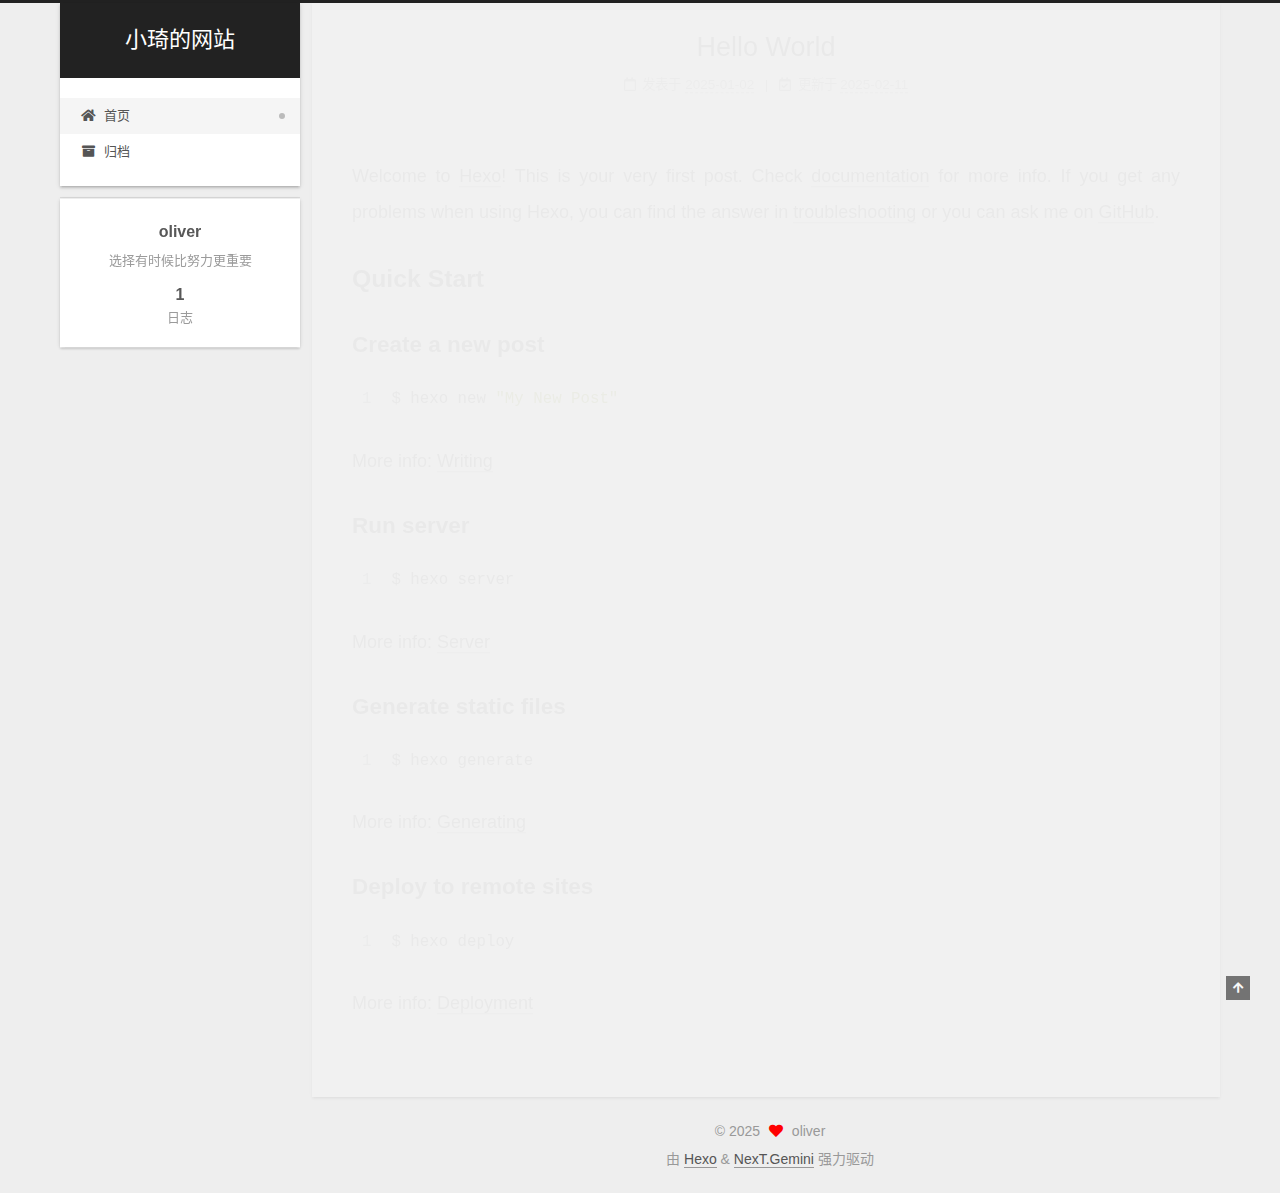
<file: index.html>
<!DOCTYPE html>
<html lang="zh-CN">
<head>
  <meta charset="UTF-8">
<meta name="viewport" content="width=device-width, initial-scale=1, maximum-scale=2">
<meta name="theme-color" content="#222">
<meta name="generator" content="Hexo 7.3.0">
  <link rel="apple-touch-icon" sizes="180x180" href="/images/apple-touch-icon-next.png">
  <link rel="icon" type="image/png" sizes="32x32" href="/images/favicon-32x32-next.png">
  <link rel="icon" type="image/png" sizes="16x16" href="/images/favicon-16x16-next.png">
  <link rel="mask-icon" href="/images/logo.svg" color="#222">

<link rel="stylesheet" href="/css/main.css">


<link rel="stylesheet" href="/lib/font-awesome/css/all.min.css">

<script id="hexo-configurations">
    var NexT = window.NexT || {};
    var CONFIG = {"hostname":"example.com","root":"/","scheme":"Gemini","version":"7.8.0","exturl":false,"sidebar":{"position":"left","display":"post","padding":18,"offset":12,"onmobile":false},"copycode":{"enable":false,"show_result":false,"style":null},"back2top":{"enable":true,"sidebar":false,"scrollpercent":false},"bookmark":{"enable":false,"color":"#222","save":"auto"},"fancybox":false,"mediumzoom":false,"lazyload":false,"pangu":false,"comments":{"style":"tabs","active":null,"storage":true,"lazyload":false,"nav":null},"algolia":{"hits":{"per_page":10},"labels":{"input_placeholder":"Search for Posts","hits_empty":"We didn't find any results for the search: ${query}","hits_stats":"${hits} results found in ${time} ms"}},"localsearch":{"enable":false,"trigger":"auto","top_n_per_article":1,"unescape":false,"preload":false},"motion":{"enable":true,"async":false,"transition":{"post_block":"fadeIn","post_header":"slideDownIn","post_body":"slideDownIn","coll_header":"slideLeftIn","sidebar":"slideUpIn"}}};
  </script>

  <meta name="description" content="选择有时候比努力更重要">
<meta property="og:type" content="website">
<meta property="og:title" content="小琦的网站">
<meta property="og:url" content="http://example.com/index.html">
<meta property="og:site_name" content="小琦的网站">
<meta property="og:description" content="选择有时候比努力更重要">
<meta property="og:locale" content="zh_CN">
<meta property="article:author" content="oliver">
<meta name="twitter:card" content="summary">

<link rel="canonical" href="http://example.com/">


<script id="page-configurations">
  // https://hexo.io/docs/variables.html
  CONFIG.page = {
    sidebar: "",
    isHome : true,
    isPost : false,
    lang   : 'zh-CN'
  };
</script>

  <title>小琦的网站</title>
  






  <noscript>
  <style>
  .use-motion .brand,
  .use-motion .menu-item,
  .sidebar-inner,
  .use-motion .post-block,
  .use-motion .pagination,
  .use-motion .comments,
  .use-motion .post-header,
  .use-motion .post-body,
  .use-motion .collection-header { opacity: initial; }

  .use-motion .site-title,
  .use-motion .site-subtitle {
    opacity: initial;
    top: initial;
  }

  .use-motion .logo-line-before i { left: initial; }
  .use-motion .logo-line-after i { right: initial; }
  </style>
</noscript>

</head>

<body itemscope itemtype="http://schema.org/WebPage">
  <div class="container use-motion">
    <div class="headband"></div>

    <header class="header" itemscope itemtype="http://schema.org/WPHeader">
      <div class="header-inner"><div class="site-brand-container">
  <div class="site-nav-toggle">
    <div class="toggle" aria-label="切换导航栏">
      <span class="toggle-line toggle-line-first"></span>
      <span class="toggle-line toggle-line-middle"></span>
      <span class="toggle-line toggle-line-last"></span>
    </div>
  </div>

  <div class="site-meta">

    <a href="/" class="brand" rel="start">
      <span class="logo-line-before"><i></i></span>
      <h1 class="site-title">小琦的网站</h1>
      <span class="logo-line-after"><i></i></span>
    </a>
  </div>

  <div class="site-nav-right">
    <div class="toggle popup-trigger">
    </div>
  </div>
</div>




<nav class="site-nav">
  <ul id="menu" class="main-menu menu">
        <li class="menu-item menu-item-home">

    <a href="/" rel="section"><i class="fa fa-home fa-fw"></i>首页</a>

  </li>
        <li class="menu-item menu-item-archives">

    <a href="/archives/" rel="section"><i class="fa fa-archive fa-fw"></i>归档</a>

  </li>
  </ul>
</nav>




</div>
    </header>

    
  <div class="back-to-top">
    <i class="fa fa-arrow-up"></i>
    <span>0%</span>
  </div>


    <main class="main">
      <div class="main-inner">
        <div class="content-wrap">
          

          <div class="content index posts-expand">
            
      
  
  
  <article itemscope itemtype="http://schema.org/Article" class="post-block" lang="zh-CN">
    <link itemprop="mainEntityOfPage" href="http://example.com/2025/01/02/hello-world/">

    <span hidden itemprop="author" itemscope itemtype="http://schema.org/Person">
      <meta itemprop="image" content="/images/avatar.gif">
      <meta itemprop="name" content="oliver">
      <meta itemprop="description" content="选择有时候比努力更重要">
    </span>

    <span hidden itemprop="publisher" itemscope itemtype="http://schema.org/Organization">
      <meta itemprop="name" content="小琦的网站">
    </span>
      <header class="post-header">
        <h2 class="post-title" itemprop="name headline">
          
            <a href="/2025/01/02/hello-world/" class="post-title-link" itemprop="url">Hello World</a>
        </h2>

        <div class="post-meta">
            <span class="post-meta-item">
              <span class="post-meta-item-icon">
                <i class="far fa-calendar"></i>
              </span>
              <span class="post-meta-item-text">发表于</span>

              <time title="创建时间：2025-01-02 18:53:34" itemprop="dateCreated datePublished" datetime="2025-01-02T18:53:34+08:00">2025-01-02</time>
            </span>
              <span class="post-meta-item">
                <span class="post-meta-item-icon">
                  <i class="far fa-calendar-check"></i>
                </span>
                <span class="post-meta-item-text">更新于</span>
                <time title="修改时间：2025-02-11 00:06:35" itemprop="dateModified" datetime="2025-02-11T00:06:35+08:00">2025-02-11</time>
              </span>

          

        </div>
      </header>

    
    
    
    <div class="post-body" itemprop="articleBody">

      
          <p>Welcome to <a target="_blank" rel="noopener" href="https://hexo.io/">Hexo</a>! This is your very first post. Check <a target="_blank" rel="noopener" href="https://hexo.io/docs/">documentation</a> for more info. If you get any problems when using Hexo, you can find the answer in <a target="_blank" rel="noopener" href="https://hexo.io/docs/troubleshooting.html">troubleshooting</a> or you can ask me on <a target="_blank" rel="noopener" href="https://github.com/hexojs/hexo/issues">GitHub</a>.</p>
<h2 id="Quick-Start"><a href="#Quick-Start" class="headerlink" title="Quick Start"></a>Quick Start</h2><h3 id="Create-a-new-post"><a href="#Create-a-new-post" class="headerlink" title="Create a new post"></a>Create a new post</h3><figure class="highlight bash"><table><tr><td class="gutter"><pre><span class="line">1</span><br></pre></td><td class="code"><pre><span class="line">$ hexo new <span class="string">&quot;My New Post&quot;</span></span><br></pre></td></tr></table></figure>

<p>More info: <a target="_blank" rel="noopener" href="https://hexo.io/docs/writing.html">Writing</a></p>
<h3 id="Run-server"><a href="#Run-server" class="headerlink" title="Run server"></a>Run server</h3><figure class="highlight bash"><table><tr><td class="gutter"><pre><span class="line">1</span><br></pre></td><td class="code"><pre><span class="line">$ hexo server</span><br></pre></td></tr></table></figure>

<p>More info: <a target="_blank" rel="noopener" href="https://hexo.io/docs/server.html">Server</a></p>
<h3 id="Generate-static-files"><a href="#Generate-static-files" class="headerlink" title="Generate static files"></a>Generate static files</h3><figure class="highlight bash"><table><tr><td class="gutter"><pre><span class="line">1</span><br></pre></td><td class="code"><pre><span class="line">$ hexo generate</span><br></pre></td></tr></table></figure>

<p>More info: <a target="_blank" rel="noopener" href="https://hexo.io/docs/generating.html">Generating</a></p>
<h3 id="Deploy-to-remote-sites"><a href="#Deploy-to-remote-sites" class="headerlink" title="Deploy to remote sites"></a>Deploy to remote sites</h3><figure class="highlight bash"><table><tr><td class="gutter"><pre><span class="line">1</span><br></pre></td><td class="code"><pre><span class="line">$ hexo deploy</span><br></pre></td></tr></table></figure>

<p>More info: <a target="_blank" rel="noopener" href="https://hexo.io/docs/one-command-deployment.html">Deployment</a></p>

      
    </div>

    
    
    
      <footer class="post-footer">
        <div class="post-eof"></div>
      </footer>
  </article>
  
  
  


  



          </div>
          

<script>
  window.addEventListener('tabs:register', () => {
    let { activeClass } = CONFIG.comments;
    if (CONFIG.comments.storage) {
      activeClass = localStorage.getItem('comments_active') || activeClass;
    }
    if (activeClass) {
      let activeTab = document.querySelector(`a[href="#comment-${activeClass}"]`);
      if (activeTab) {
        activeTab.click();
      }
    }
  });
  if (CONFIG.comments.storage) {
    window.addEventListener('tabs:click', event => {
      if (!event.target.matches('.tabs-comment .tab-content .tab-pane')) return;
      let commentClass = event.target.classList[1];
      localStorage.setItem('comments_active', commentClass);
    });
  }
</script>

        </div>
          
  
  <div class="toggle sidebar-toggle">
    <span class="toggle-line toggle-line-first"></span>
    <span class="toggle-line toggle-line-middle"></span>
    <span class="toggle-line toggle-line-last"></span>
  </div>

  <aside class="sidebar">
    <div class="sidebar-inner">

      <ul class="sidebar-nav motion-element">
        <li class="sidebar-nav-toc">
          文章目录
        </li>
        <li class="sidebar-nav-overview">
          站点概览
        </li>
      </ul>

      <!--noindex-->
      <div class="post-toc-wrap sidebar-panel">
      </div>
      <!--/noindex-->

      <div class="site-overview-wrap sidebar-panel">
        <div class="site-author motion-element" itemprop="author" itemscope itemtype="http://schema.org/Person">
  <p class="site-author-name" itemprop="name">oliver</p>
  <div class="site-description" itemprop="description">选择有时候比努力更重要</div>
</div>
<div class="site-state-wrap motion-element">
  <nav class="site-state">
      <div class="site-state-item site-state-posts">
          <a href="/archives/">
        
          <span class="site-state-item-count">1</span>
          <span class="site-state-item-name">日志</span>
        </a>
      </div>
  </nav>
</div>



      </div>

    </div>
  </aside>
  <div id="sidebar-dimmer"></div>


      </div>
    </main>

    <footer class="footer">
      <div class="footer-inner">
        

        

<div class="copyright">
  
  &copy; 
  <span itemprop="copyrightYear">2025</span>
  <span class="with-love">
    <i class="fa fa-heart"></i>
  </span>
  <span class="author" itemprop="copyrightHolder">oliver</span>
</div>
  <div class="powered-by">由 <a href="https://hexo.io/" class="theme-link" rel="noopener" target="_blank">Hexo</a> & <a href="https://theme-next.org/" class="theme-link" rel="noopener" target="_blank">NexT.Gemini</a> 强力驱动
  </div>

        








      </div>
    </footer>
  </div>

  
  <script src="/lib/anime.min.js"></script>
  <script src="/lib/velocity/velocity.min.js"></script>
  <script src="/lib/velocity/velocity.ui.min.js"></script>

<script src="/js/utils.js"></script>

<script src="/js/motion.js"></script>


<script src="/js/schemes/pisces.js"></script>


<script src="/js/next-boot.js"></script>




  















  

  

</body>
</html>
</file>
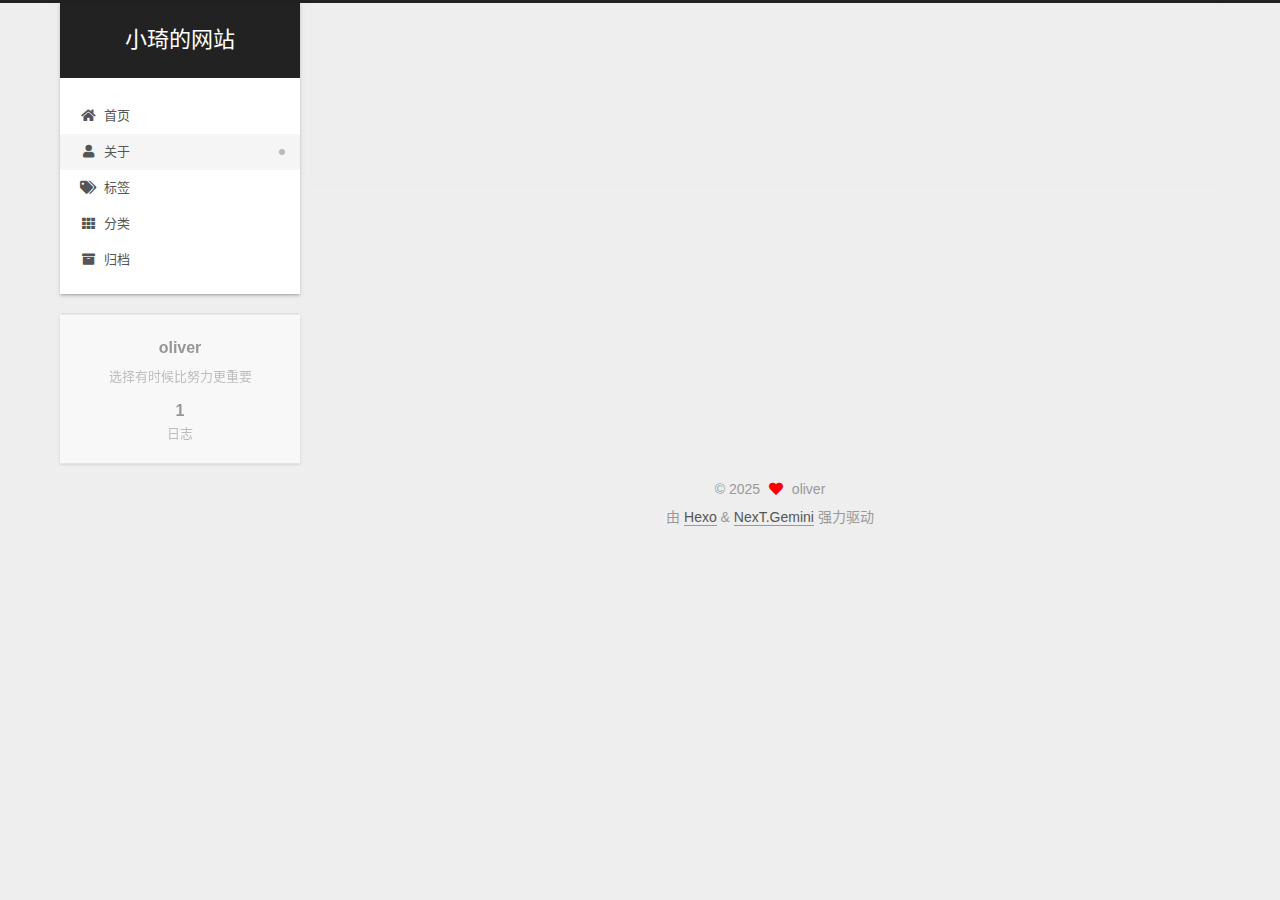
<file: about/index.html>
<!DOCTYPE html>
<html lang="zh-CN">
<head>
  <meta charset="UTF-8">
<meta name="viewport" content="width=device-width, initial-scale=1, maximum-scale=2">
<meta name="theme-color" content="#222">
<meta name="generator" content="Hexo 7.3.0">
  <link rel="apple-touch-icon" sizes="180x180" href="/images/apple-touch-icon-next.png">
  <link rel="icon" type="image/png" sizes="32x32" href="/images/favicon-32x32-next.png">
  <link rel="icon" type="image/png" sizes="16x16" href="/images/favicon-16x16-next.png">
  <link rel="mask-icon" href="/images/logo.svg" color="#222">

<link rel="stylesheet" href="/css/main.css">


<link rel="stylesheet" href="/lib/font-awesome/css/all.min.css">

<script id="hexo-configurations">
    var NexT = window.NexT || {};
    var CONFIG = {"hostname":"example.com","root":"/","scheme":"Gemini","version":"7.8.0","exturl":false,"sidebar":{"position":"left","display":"post","padding":18,"offset":12,"onmobile":false},"copycode":{"enable":false,"show_result":false,"style":null},"back2top":{"enable":true,"sidebar":false,"scrollpercent":false},"bookmark":{"enable":false,"color":"#222","save":"auto"},"fancybox":false,"mediumzoom":false,"lazyload":false,"pangu":false,"comments":{"style":"tabs","active":null,"storage":true,"lazyload":false,"nav":null},"algolia":{"hits":{"per_page":10},"labels":{"input_placeholder":"Search for Posts","hits_empty":"We didn't find any results for the search: ${query}","hits_stats":"${hits} results found in ${time} ms"}},"localsearch":{"enable":false,"trigger":"auto","top_n_per_article":1,"unescape":false,"preload":false},"motion":{"enable":true,"async":false,"transition":{"post_block":"fadeIn","post_header":"slideDownIn","post_body":"slideDownIn","coll_header":"slideLeftIn","sidebar":"slideUpIn"}}};
  </script>

  <meta name="description" content="选择有时候比努力更重要">
<meta property="og:type" content="website">
<meta property="og:title" content="关于">
<meta property="og:url" content="http://example.com/about/index.html">
<meta property="og:site_name" content="小琦的网站">
<meta property="og:description" content="选择有时候比努力更重要">
<meta property="og:locale" content="zh_CN">
<meta property="article:published_time" content="2025-02-10T14:07:08.000Z">
<meta property="article:modified_time" content="2025-02-10T17:22:50.407Z">
<meta property="article:author" content="oliver">
<meta name="twitter:card" content="summary">

<link rel="canonical" href="http://example.com/about/">


<script id="page-configurations">
  // https://hexo.io/docs/variables.html
  CONFIG.page = {
    sidebar: "",
    isHome : false,
    isPost : false,
    lang   : 'zh-CN'
  };
</script>

  <title>关于 | 小琦的网站
</title>
  






  <noscript>
  <style>
  .use-motion .brand,
  .use-motion .menu-item,
  .sidebar-inner,
  .use-motion .post-block,
  .use-motion .pagination,
  .use-motion .comments,
  .use-motion .post-header,
  .use-motion .post-body,
  .use-motion .collection-header { opacity: initial; }

  .use-motion .site-title,
  .use-motion .site-subtitle {
    opacity: initial;
    top: initial;
  }

  .use-motion .logo-line-before i { left: initial; }
  .use-motion .logo-line-after i { right: initial; }
  </style>
</noscript>

</head>

<body itemscope itemtype="http://schema.org/WebPage">
  <div class="container use-motion">
    <div class="headband"></div>

    <header class="header" itemscope itemtype="http://schema.org/WPHeader">
      <div class="header-inner"><div class="site-brand-container">
  <div class="site-nav-toggle">
    <div class="toggle" aria-label="切换导航栏">
      <span class="toggle-line toggle-line-first"></span>
      <span class="toggle-line toggle-line-middle"></span>
      <span class="toggle-line toggle-line-last"></span>
    </div>
  </div>

  <div class="site-meta">

    <a href="/" class="brand" rel="start">
      <span class="logo-line-before"><i></i></span>
      <h1 class="site-title">小琦的网站</h1>
      <span class="logo-line-after"><i></i></span>
    </a>
  </div>

  <div class="site-nav-right">
    <div class="toggle popup-trigger">
    </div>
  </div>
</div>




<nav class="site-nav">
  <ul id="menu" class="main-menu menu">
        <li class="menu-item menu-item-home">

    <a href="/" rel="section"><i class="fa fa-home fa-fw"></i>首页</a>

  </li>
        <li class="menu-item menu-item-about">

    <a href="/about/" rel="section"><i class="fa fa-user fa-fw"></i>关于</a>

  </li>
        <li class="menu-item menu-item-tags">

    <a href="/tags/" rel="section"><i class="fa fa-tags fa-fw"></i>标签</a>

  </li>
        <li class="menu-item menu-item-categories">

    <a href="/categories/" rel="section"><i class="fa fa-th fa-fw"></i>分类</a>

  </li>
        <li class="menu-item menu-item-archives">

    <a href="/archives/" rel="section"><i class="fa fa-archive fa-fw"></i>归档</a>

  </li>
  </ul>
</nav>




</div>
    </header>

    
  <div class="back-to-top">
    <i class="fa fa-arrow-up"></i>
    <span>0%</span>
  </div>


    <main class="main">
      <div class="main-inner">
        <div class="content-wrap">
          
  
  

          <div class="content page posts-expand">
            

    
    
    
    <div class="post-block" lang="zh-CN">
      <header class="post-header">

<h1 class="post-title" itemprop="name headline">关于
</h1>

<div class="post-meta">
  

</div>

</header>

      
      
      
      <div class="post-body">
          
      </div>
      
      
      
    </div>
    

    
    
    


          </div>
          

<script>
  window.addEventListener('tabs:register', () => {
    let { activeClass } = CONFIG.comments;
    if (CONFIG.comments.storage) {
      activeClass = localStorage.getItem('comments_active') || activeClass;
    }
    if (activeClass) {
      let activeTab = document.querySelector(`a[href="#comment-${activeClass}"]`);
      if (activeTab) {
        activeTab.click();
      }
    }
  });
  if (CONFIG.comments.storage) {
    window.addEventListener('tabs:click', event => {
      if (!event.target.matches('.tabs-comment .tab-content .tab-pane')) return;
      let commentClass = event.target.classList[1];
      localStorage.setItem('comments_active', commentClass);
    });
  }
</script>

        </div>
          
  
  <div class="toggle sidebar-toggle">
    <span class="toggle-line toggle-line-first"></span>
    <span class="toggle-line toggle-line-middle"></span>
    <span class="toggle-line toggle-line-last"></span>
  </div>

  <aside class="sidebar">
    <div class="sidebar-inner">

      <ul class="sidebar-nav motion-element">
        <li class="sidebar-nav-toc">
          文章目录
        </li>
        <li class="sidebar-nav-overview">
          站点概览
        </li>
      </ul>

      <!--noindex-->
      <div class="post-toc-wrap sidebar-panel">
      </div>
      <!--/noindex-->

      <div class="site-overview-wrap sidebar-panel">
        <div class="site-author motion-element" itemprop="author" itemscope itemtype="http://schema.org/Person">
  <p class="site-author-name" itemprop="name">oliver</p>
  <div class="site-description" itemprop="description">选择有时候比努力更重要</div>
</div>
<div class="site-state-wrap motion-element">
  <nav class="site-state">
      <div class="site-state-item site-state-posts">
          <a href="/archives/">
        
          <span class="site-state-item-count">1</span>
          <span class="site-state-item-name">日志</span>
        </a>
      </div>
  </nav>
</div>



      </div>

    </div>
  </aside>
  <div id="sidebar-dimmer"></div>


      </div>
    </main>

    <footer class="footer">
      <div class="footer-inner">
        

        

<div class="copyright">
  
  &copy; 
  <span itemprop="copyrightYear">2025</span>
  <span class="with-love">
    <i class="fa fa-heart"></i>
  </span>
  <span class="author" itemprop="copyrightHolder">oliver</span>
</div>
  <div class="powered-by">由 <a href="https://hexo.io/" class="theme-link" rel="noopener" target="_blank">Hexo</a> & <a href="https://theme-next.org/" class="theme-link" rel="noopener" target="_blank">NexT.Gemini</a> 强力驱动
  </div>

        








      </div>
    </footer>
  </div>

  
  <script src="/lib/anime.min.js"></script>
  <script src="/lib/velocity/velocity.min.js"></script>
  <script src="/lib/velocity/velocity.ui.min.js"></script>

<script src="/js/utils.js"></script>

<script src="/js/motion.js"></script>


<script src="/js/schemes/pisces.js"></script>


<script src="/js/next-boot.js"></script>




  















  

  

</body>
</html>
</file>
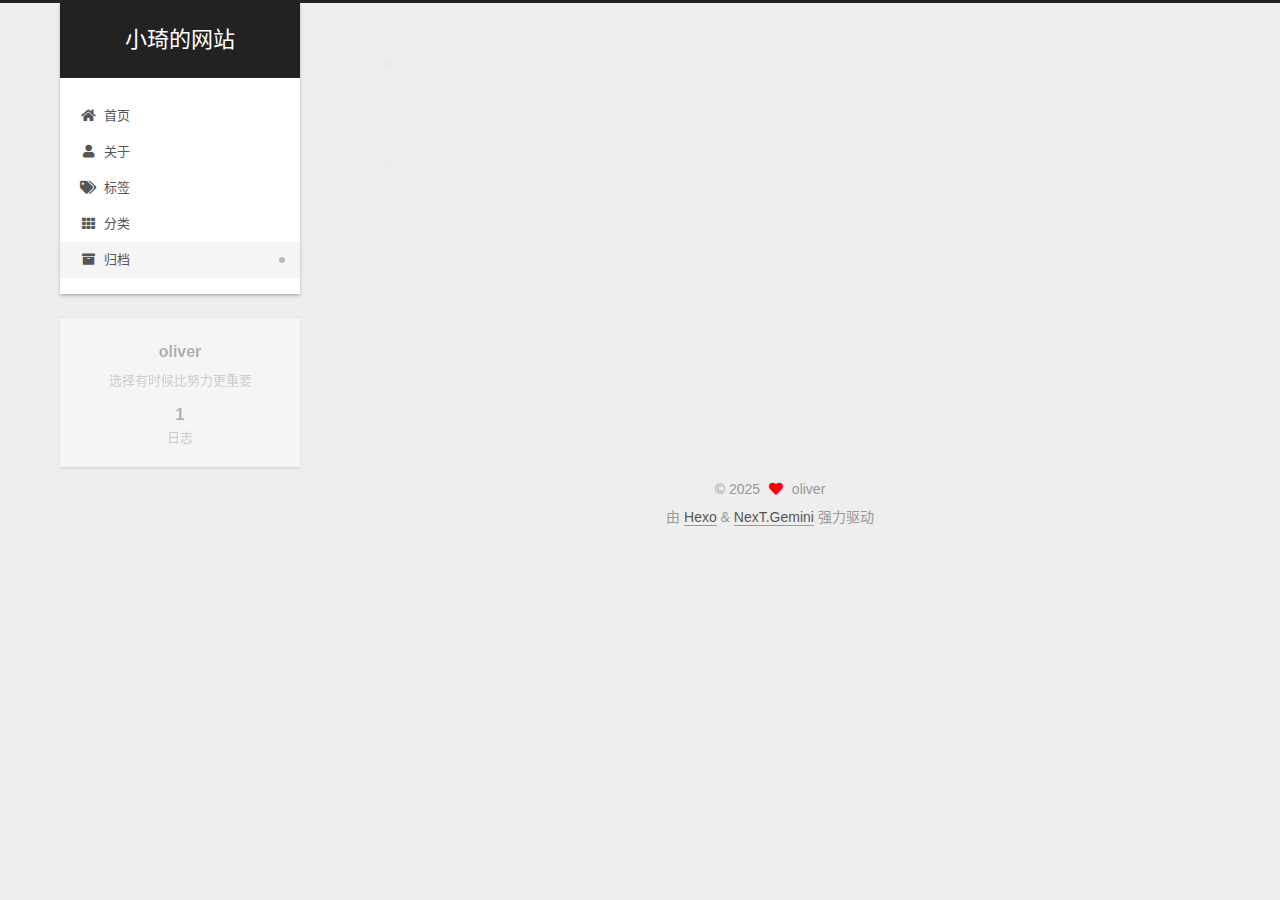
<file: archives/index.html>
<!DOCTYPE html>
<html lang="zh-CN">
<head>
  <meta charset="UTF-8">
<meta name="viewport" content="width=device-width, initial-scale=1, maximum-scale=2">
<meta name="theme-color" content="#222">
<meta name="generator" content="Hexo 7.3.0">
  <link rel="apple-touch-icon" sizes="180x180" href="/images/apple-touch-icon-next.png">
  <link rel="icon" type="image/png" sizes="32x32" href="/images/favicon-32x32-next.png">
  <link rel="icon" type="image/png" sizes="16x16" href="/images/favicon-16x16-next.png">
  <link rel="mask-icon" href="/images/logo.svg" color="#222">

<link rel="stylesheet" href="/css/main.css">


<link rel="stylesheet" href="/lib/font-awesome/css/all.min.css">

<script id="hexo-configurations">
    var NexT = window.NexT || {};
    var CONFIG = {"hostname":"example.com","root":"/","scheme":"Gemini","version":"7.8.0","exturl":false,"sidebar":{"position":"left","display":"post","padding":18,"offset":12,"onmobile":false},"copycode":{"enable":false,"show_result":false,"style":null},"back2top":{"enable":true,"sidebar":false,"scrollpercent":false},"bookmark":{"enable":false,"color":"#222","save":"auto"},"fancybox":false,"mediumzoom":false,"lazyload":false,"pangu":false,"comments":{"style":"tabs","active":null,"storage":true,"lazyload":false,"nav":null},"algolia":{"hits":{"per_page":10},"labels":{"input_placeholder":"Search for Posts","hits_empty":"We didn't find any results for the search: ${query}","hits_stats":"${hits} results found in ${time} ms"}},"localsearch":{"enable":false,"trigger":"auto","top_n_per_article":1,"unescape":false,"preload":false},"motion":{"enable":true,"async":false,"transition":{"post_block":"fadeIn","post_header":"slideDownIn","post_body":"slideDownIn","coll_header":"slideLeftIn","sidebar":"slideUpIn"}}};
  </script>

  <meta name="description" content="选择有时候比努力更重要">
<meta property="og:type" content="website">
<meta property="og:title" content="小琦的网站">
<meta property="og:url" content="http://example.com/archives/index.html">
<meta property="og:site_name" content="小琦的网站">
<meta property="og:description" content="选择有时候比努力更重要">
<meta property="og:locale" content="zh_CN">
<meta property="article:author" content="oliver">
<meta name="twitter:card" content="summary">

<link rel="canonical" href="http://example.com/archives/">


<script id="page-configurations">
  // https://hexo.io/docs/variables.html
  CONFIG.page = {
    sidebar: "",
    isHome : false,
    isPost : false,
    lang   : 'zh-CN'
  };
</script>

  <title>归档 | 小琦的网站</title>
  






  <noscript>
  <style>
  .use-motion .brand,
  .use-motion .menu-item,
  .sidebar-inner,
  .use-motion .post-block,
  .use-motion .pagination,
  .use-motion .comments,
  .use-motion .post-header,
  .use-motion .post-body,
  .use-motion .collection-header { opacity: initial; }

  .use-motion .site-title,
  .use-motion .site-subtitle {
    opacity: initial;
    top: initial;
  }

  .use-motion .logo-line-before i { left: initial; }
  .use-motion .logo-line-after i { right: initial; }
  </style>
</noscript>

</head>

<body itemscope itemtype="http://schema.org/WebPage">
  <div class="container use-motion">
    <div class="headband"></div>

    <header class="header" itemscope itemtype="http://schema.org/WPHeader">
      <div class="header-inner"><div class="site-brand-container">
  <div class="site-nav-toggle">
    <div class="toggle" aria-label="切换导航栏">
      <span class="toggle-line toggle-line-first"></span>
      <span class="toggle-line toggle-line-middle"></span>
      <span class="toggle-line toggle-line-last"></span>
    </div>
  </div>

  <div class="site-meta">

    <a href="/" class="brand" rel="start">
      <span class="logo-line-before"><i></i></span>
      <h1 class="site-title">小琦的网站</h1>
      <span class="logo-line-after"><i></i></span>
    </a>
  </div>

  <div class="site-nav-right">
    <div class="toggle popup-trigger">
    </div>
  </div>
</div>




<nav class="site-nav">
  <ul id="menu" class="main-menu menu">
        <li class="menu-item menu-item-home">

    <a href="/" rel="section"><i class="fa fa-home fa-fw"></i>首页</a>

  </li>
        <li class="menu-item menu-item-about">

    <a href="/about/" rel="section"><i class="fa fa-user fa-fw"></i>关于</a>

  </li>
        <li class="menu-item menu-item-tags">

    <a href="/tags/" rel="section"><i class="fa fa-tags fa-fw"></i>标签</a>

  </li>
        <li class="menu-item menu-item-categories">

    <a href="/categories/" rel="section"><i class="fa fa-th fa-fw"></i>分类</a>

  </li>
        <li class="menu-item menu-item-archives">

    <a href="/archives/" rel="section"><i class="fa fa-archive fa-fw"></i>归档</a>

  </li>
  </ul>
</nav>




</div>
    </header>

    
  <div class="back-to-top">
    <i class="fa fa-arrow-up"></i>
    <span>0%</span>
  </div>


    <main class="main">
      <div class="main-inner">
        <div class="content-wrap">
          

          <div class="content archive">
            

  
  
  
  <div class="post-block">
    <div class="posts-collapse">
      <div class="collection-title">
        <span class="collection-header">嗯..! 目前共计 1 篇日志。 继续努力。</span>
      </div>

      
    <div class="collection-year">
      <span class="collection-header">2025</span>
    </div>

  <article itemscope itemtype="http://schema.org/Article">
    <header class="post-header">

      <div class="post-meta">
        <time itemprop="dateCreated"
              datetime="2025-01-02T18:53:34+08:00"
              content="2025-01-02">
          01-02
        </time>
      </div>

      <div class="post-title">
          <a class="post-title-link" href="/2025/01/02/hello-world/" itemprop="url">
            <span itemprop="name">Hello World</span>
          </a>
      </div>

    </header>
  </article>


    </div>
  </div>
  
  
  

  



          </div>
          

<script>
  window.addEventListener('tabs:register', () => {
    let { activeClass } = CONFIG.comments;
    if (CONFIG.comments.storage) {
      activeClass = localStorage.getItem('comments_active') || activeClass;
    }
    if (activeClass) {
      let activeTab = document.querySelector(`a[href="#comment-${activeClass}"]`);
      if (activeTab) {
        activeTab.click();
      }
    }
  });
  if (CONFIG.comments.storage) {
    window.addEventListener('tabs:click', event => {
      if (!event.target.matches('.tabs-comment .tab-content .tab-pane')) return;
      let commentClass = event.target.classList[1];
      localStorage.setItem('comments_active', commentClass);
    });
  }
</script>

        </div>
          
  
  <div class="toggle sidebar-toggle">
    <span class="toggle-line toggle-line-first"></span>
    <span class="toggle-line toggle-line-middle"></span>
    <span class="toggle-line toggle-line-last"></span>
  </div>

  <aside class="sidebar">
    <div class="sidebar-inner">

      <ul class="sidebar-nav motion-element">
        <li class="sidebar-nav-toc">
          文章目录
        </li>
        <li class="sidebar-nav-overview">
          站点概览
        </li>
      </ul>

      <!--noindex-->
      <div class="post-toc-wrap sidebar-panel">
      </div>
      <!--/noindex-->

      <div class="site-overview-wrap sidebar-panel">
        <div class="site-author motion-element" itemprop="author" itemscope itemtype="http://schema.org/Person">
  <p class="site-author-name" itemprop="name">oliver</p>
  <div class="site-description" itemprop="description">选择有时候比努力更重要</div>
</div>
<div class="site-state-wrap motion-element">
  <nav class="site-state">
      <div class="site-state-item site-state-posts">
          <a href="/archives/">
        
          <span class="site-state-item-count">1</span>
          <span class="site-state-item-name">日志</span>
        </a>
      </div>
  </nav>
</div>



      </div>

    </div>
  </aside>
  <div id="sidebar-dimmer"></div>


      </div>
    </main>

    <footer class="footer">
      <div class="footer-inner">
        

        

<div class="copyright">
  
  &copy; 
  <span itemprop="copyrightYear">2025</span>
  <span class="with-love">
    <i class="fa fa-heart"></i>
  </span>
  <span class="author" itemprop="copyrightHolder">oliver</span>
</div>
  <div class="powered-by">由 <a href="https://hexo.io/" class="theme-link" rel="noopener" target="_blank">Hexo</a> & <a href="https://theme-next.org/" class="theme-link" rel="noopener" target="_blank">NexT.Gemini</a> 强力驱动
  </div>

        








      </div>
    </footer>
  </div>

  
  <script src="/lib/anime.min.js"></script>
  <script src="/lib/velocity/velocity.min.js"></script>
  <script src="/lib/velocity/velocity.ui.min.js"></script>

<script src="/js/utils.js"></script>

<script src="/js/motion.js"></script>


<script src="/js/schemes/pisces.js"></script>


<script src="/js/next-boot.js"></script>




  















  

  

</body>
</html>
</file>
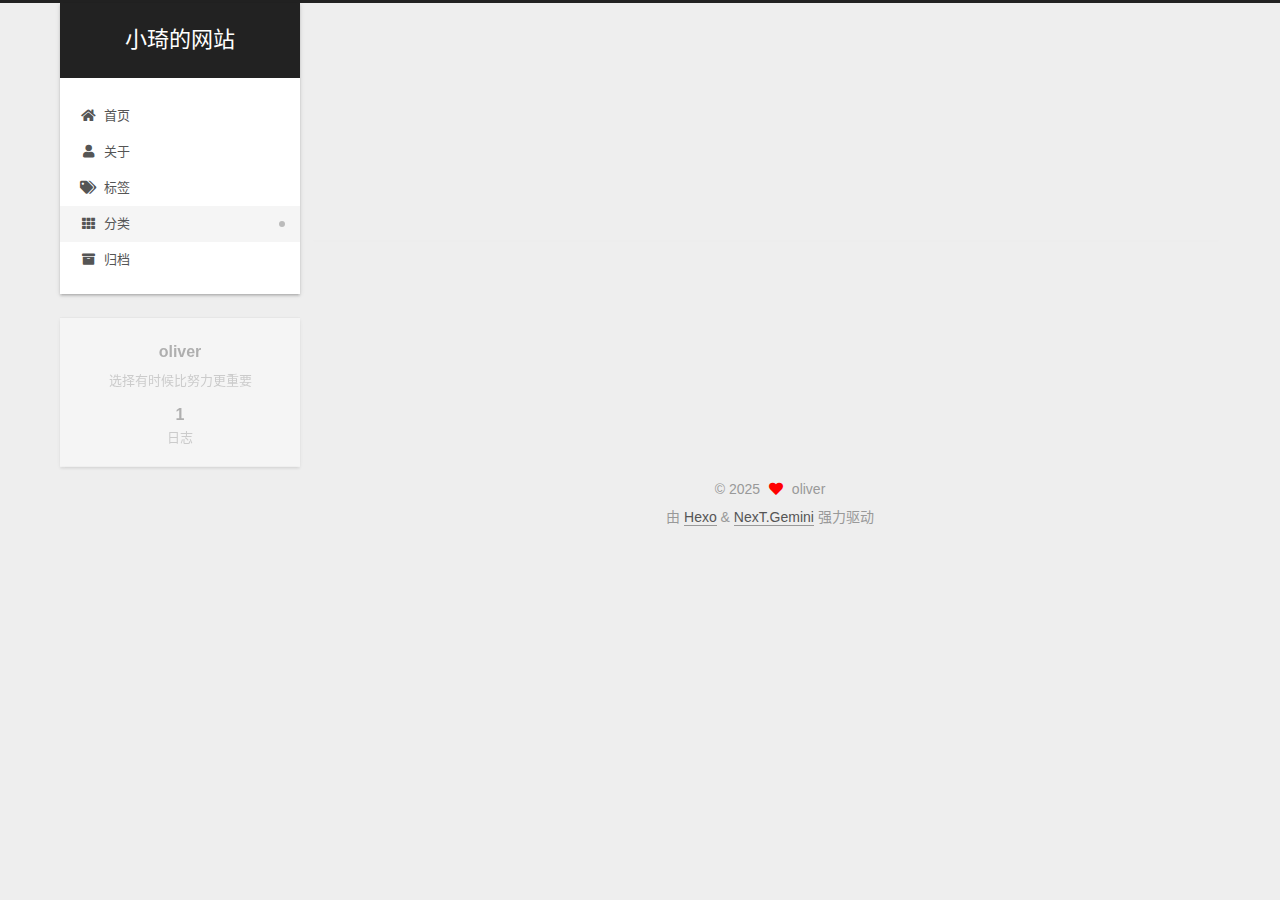
<file: categories/index.html>
<!DOCTYPE html>
<html lang="zh-CN">
<head>
  <meta charset="UTF-8">
<meta name="viewport" content="width=device-width, initial-scale=1, maximum-scale=2">
<meta name="theme-color" content="#222">
<meta name="generator" content="Hexo 7.3.0">
  <link rel="apple-touch-icon" sizes="180x180" href="/images/apple-touch-icon-next.png">
  <link rel="icon" type="image/png" sizes="32x32" href="/images/favicon-32x32-next.png">
  <link rel="icon" type="image/png" sizes="16x16" href="/images/favicon-16x16-next.png">
  <link rel="mask-icon" href="/images/logo.svg" color="#222">

<link rel="stylesheet" href="/css/main.css">


<link rel="stylesheet" href="/lib/font-awesome/css/all.min.css">

<script id="hexo-configurations">
    var NexT = window.NexT || {};
    var CONFIG = {"hostname":"example.com","root":"/","scheme":"Gemini","version":"7.8.0","exturl":false,"sidebar":{"position":"left","display":"post","padding":18,"offset":12,"onmobile":false},"copycode":{"enable":false,"show_result":false,"style":null},"back2top":{"enable":true,"sidebar":false,"scrollpercent":false},"bookmark":{"enable":false,"color":"#222","save":"auto"},"fancybox":false,"mediumzoom":false,"lazyload":false,"pangu":false,"comments":{"style":"tabs","active":null,"storage":true,"lazyload":false,"nav":null},"algolia":{"hits":{"per_page":10},"labels":{"input_placeholder":"Search for Posts","hits_empty":"We didn't find any results for the search: ${query}","hits_stats":"${hits} results found in ${time} ms"}},"localsearch":{"enable":false,"trigger":"auto","top_n_per_article":1,"unescape":false,"preload":false},"motion":{"enable":true,"async":false,"transition":{"post_block":"fadeIn","post_header":"slideDownIn","post_body":"slideDownIn","coll_header":"slideLeftIn","sidebar":"slideUpIn"}}};
  </script>

  <meta name="description" content="选择有时候比努力更重要">
<meta property="og:type" content="website">
<meta property="og:title" content="分类">
<meta property="og:url" content="http://example.com/categories/index.html">
<meta property="og:site_name" content="小琦的网站">
<meta property="og:description" content="选择有时候比努力更重要">
<meta property="og:locale" content="zh_CN">
<meta property="article:published_time" content="2025-02-10T14:07:08.000Z">
<meta property="article:modified_time" content="2025-02-10T17:21:56.341Z">
<meta property="article:author" content="oliver">
<meta name="twitter:card" content="summary">

<link rel="canonical" href="http://example.com/categories/">


<script id="page-configurations">
  // https://hexo.io/docs/variables.html
  CONFIG.page = {
    sidebar: "",
    isHome : false,
    isPost : false,
    lang   : 'zh-CN'
  };
</script>

  <title>分类 | 小琦的网站
</title>
  






  <noscript>
  <style>
  .use-motion .brand,
  .use-motion .menu-item,
  .sidebar-inner,
  .use-motion .post-block,
  .use-motion .pagination,
  .use-motion .comments,
  .use-motion .post-header,
  .use-motion .post-body,
  .use-motion .collection-header { opacity: initial; }

  .use-motion .site-title,
  .use-motion .site-subtitle {
    opacity: initial;
    top: initial;
  }

  .use-motion .logo-line-before i { left: initial; }
  .use-motion .logo-line-after i { right: initial; }
  </style>
</noscript>

</head>

<body itemscope itemtype="http://schema.org/WebPage">
  <div class="container use-motion">
    <div class="headband"></div>

    <header class="header" itemscope itemtype="http://schema.org/WPHeader">
      <div class="header-inner"><div class="site-brand-container">
  <div class="site-nav-toggle">
    <div class="toggle" aria-label="切换导航栏">
      <span class="toggle-line toggle-line-first"></span>
      <span class="toggle-line toggle-line-middle"></span>
      <span class="toggle-line toggle-line-last"></span>
    </div>
  </div>

  <div class="site-meta">

    <a href="/" class="brand" rel="start">
      <span class="logo-line-before"><i></i></span>
      <h1 class="site-title">小琦的网站</h1>
      <span class="logo-line-after"><i></i></span>
    </a>
  </div>

  <div class="site-nav-right">
    <div class="toggle popup-trigger">
    </div>
  </div>
</div>




<nav class="site-nav">
  <ul id="menu" class="main-menu menu">
        <li class="menu-item menu-item-home">

    <a href="/" rel="section"><i class="fa fa-home fa-fw"></i>首页</a>

  </li>
        <li class="menu-item menu-item-about">

    <a href="/about/" rel="section"><i class="fa fa-user fa-fw"></i>关于</a>

  </li>
        <li class="menu-item menu-item-tags">

    <a href="/tags/" rel="section"><i class="fa fa-tags fa-fw"></i>标签</a>

  </li>
        <li class="menu-item menu-item-categories">

    <a href="/categories/" rel="section"><i class="fa fa-th fa-fw"></i>分类</a>

  </li>
        <li class="menu-item menu-item-archives">

    <a href="/archives/" rel="section"><i class="fa fa-archive fa-fw"></i>归档</a>

  </li>
  </ul>
</nav>




</div>
    </header>

    
  <div class="back-to-top">
    <i class="fa fa-arrow-up"></i>
    <span>0%</span>
  </div>


    <main class="main">
      <div class="main-inner">
        <div class="content-wrap">
          
  
  

          <div class="content page posts-expand">
            

    
    
    
    <div class="post-block" lang="zh-CN">
      <header class="post-header">

<h1 class="post-title" itemprop="name headline">分类
</h1>

<div class="post-meta">
  

</div>

</header>

      
      
      
      <div class="post-body">
          <div class="category-all-page">
            <div class="category-all-title">
              暂无分类
            </div>
            <div class="category-all">
              
            </div>
          </div>
        
      </div>
      
      
      
    </div>
    

    
    
    


          </div>
          

<script>
  window.addEventListener('tabs:register', () => {
    let { activeClass } = CONFIG.comments;
    if (CONFIG.comments.storage) {
      activeClass = localStorage.getItem('comments_active') || activeClass;
    }
    if (activeClass) {
      let activeTab = document.querySelector(`a[href="#comment-${activeClass}"]`);
      if (activeTab) {
        activeTab.click();
      }
    }
  });
  if (CONFIG.comments.storage) {
    window.addEventListener('tabs:click', event => {
      if (!event.target.matches('.tabs-comment .tab-content .tab-pane')) return;
      let commentClass = event.target.classList[1];
      localStorage.setItem('comments_active', commentClass);
    });
  }
</script>

        </div>
          
  
  <div class="toggle sidebar-toggle">
    <span class="toggle-line toggle-line-first"></span>
    <span class="toggle-line toggle-line-middle"></span>
    <span class="toggle-line toggle-line-last"></span>
  </div>

  <aside class="sidebar">
    <div class="sidebar-inner">

      <ul class="sidebar-nav motion-element">
        <li class="sidebar-nav-toc">
          文章目录
        </li>
        <li class="sidebar-nav-overview">
          站点概览
        </li>
      </ul>

      <!--noindex-->
      <div class="post-toc-wrap sidebar-panel">
      </div>
      <!--/noindex-->

      <div class="site-overview-wrap sidebar-panel">
        <div class="site-author motion-element" itemprop="author" itemscope itemtype="http://schema.org/Person">
  <p class="site-author-name" itemprop="name">oliver</p>
  <div class="site-description" itemprop="description">选择有时候比努力更重要</div>
</div>
<div class="site-state-wrap motion-element">
  <nav class="site-state">
      <div class="site-state-item site-state-posts">
          <a href="/archives/">
        
          <span class="site-state-item-count">1</span>
          <span class="site-state-item-name">日志</span>
        </a>
      </div>
  </nav>
</div>



      </div>

    </div>
  </aside>
  <div id="sidebar-dimmer"></div>


      </div>
    </main>

    <footer class="footer">
      <div class="footer-inner">
        

        

<div class="copyright">
  
  &copy; 
  <span itemprop="copyrightYear">2025</span>
  <span class="with-love">
    <i class="fa fa-heart"></i>
  </span>
  <span class="author" itemprop="copyrightHolder">oliver</span>
</div>
  <div class="powered-by">由 <a href="https://hexo.io/" class="theme-link" rel="noopener" target="_blank">Hexo</a> & <a href="https://theme-next.org/" class="theme-link" rel="noopener" target="_blank">NexT.Gemini</a> 强力驱动
  </div>

        








      </div>
    </footer>
  </div>

  
  <script src="/lib/anime.min.js"></script>
  <script src="/lib/velocity/velocity.min.js"></script>
  <script src="/lib/velocity/velocity.ui.min.js"></script>

<script src="/js/utils.js"></script>

<script src="/js/motion.js"></script>


<script src="/js/schemes/pisces.js"></script>


<script src="/js/next-boot.js"></script>




  















  

  

</body>
</html>
</file>
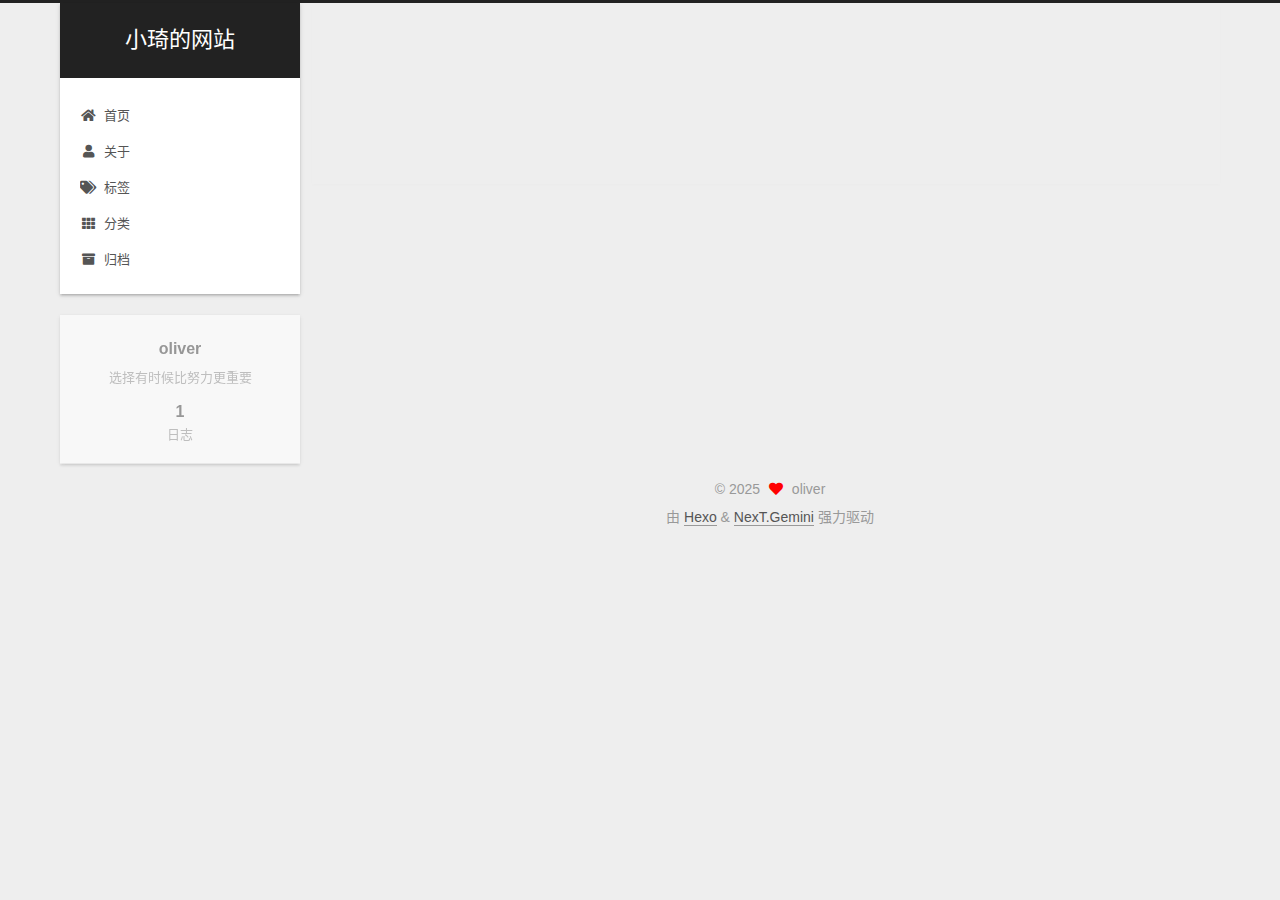
<file: resources/index.html>
<!DOCTYPE html>
<html lang="zh-CN">
<head>
  <meta charset="UTF-8">
<meta name="viewport" content="width=device-width, initial-scale=1, maximum-scale=2">
<meta name="theme-color" content="#222">
<meta name="generator" content="Hexo 7.3.0">
  <link rel="apple-touch-icon" sizes="180x180" href="/images/apple-touch-icon-next.png">
  <link rel="icon" type="image/png" sizes="32x32" href="/images/favicon-32x32-next.png">
  <link rel="icon" type="image/png" sizes="16x16" href="/images/favicon-16x16-next.png">
  <link rel="mask-icon" href="/images/logo.svg" color="#222">

<link rel="stylesheet" href="/css/main.css">


<link rel="stylesheet" href="/lib/font-awesome/css/all.min.css">

<script id="hexo-configurations">
    var NexT = window.NexT || {};
    var CONFIG = {"hostname":"example.com","root":"/","scheme":"Gemini","version":"7.8.0","exturl":false,"sidebar":{"position":"left","display":"post","padding":18,"offset":12,"onmobile":false},"copycode":{"enable":false,"show_result":false,"style":null},"back2top":{"enable":true,"sidebar":false,"scrollpercent":false},"bookmark":{"enable":false,"color":"#222","save":"auto"},"fancybox":false,"mediumzoom":false,"lazyload":false,"pangu":false,"comments":{"style":"tabs","active":null,"storage":true,"lazyload":false,"nav":null},"algolia":{"hits":{"per_page":10},"labels":{"input_placeholder":"Search for Posts","hits_empty":"We didn't find any results for the search: ${query}","hits_stats":"${hits} results found in ${time} ms"}},"localsearch":{"enable":false,"trigger":"auto","top_n_per_article":1,"unescape":false,"preload":false},"motion":{"enable":true,"async":false,"transition":{"post_block":"fadeIn","post_header":"slideDownIn","post_body":"slideDownIn","coll_header":"slideLeftIn","sidebar":"slideUpIn"}}};
  </script>

  <meta name="description" content="选择有时候比努力更重要">
<meta property="og:type" content="website">
<meta property="og:title" content="资源">
<meta property="og:url" content="http://example.com/resources/index.html">
<meta property="og:site_name" content="小琦的网站">
<meta property="og:description" content="选择有时候比努力更重要">
<meta property="og:locale" content="zh_CN">
<meta property="article:published_time" content="2025-02-10T14:07:08.000Z">
<meta property="article:modified_time" content="2025-02-10T17:23:07.029Z">
<meta property="article:author" content="oliver">
<meta name="twitter:card" content="summary">

<link rel="canonical" href="http://example.com/resources/">


<script id="page-configurations">
  // https://hexo.io/docs/variables.html
  CONFIG.page = {
    sidebar: "",
    isHome : false,
    isPost : false,
    lang   : 'zh-CN'
  };
</script>

  <title>资源 | 小琦的网站
</title>
  






  <noscript>
  <style>
  .use-motion .brand,
  .use-motion .menu-item,
  .sidebar-inner,
  .use-motion .post-block,
  .use-motion .pagination,
  .use-motion .comments,
  .use-motion .post-header,
  .use-motion .post-body,
  .use-motion .collection-header { opacity: initial; }

  .use-motion .site-title,
  .use-motion .site-subtitle {
    opacity: initial;
    top: initial;
  }

  .use-motion .logo-line-before i { left: initial; }
  .use-motion .logo-line-after i { right: initial; }
  </style>
</noscript>

</head>

<body itemscope itemtype="http://schema.org/WebPage">
  <div class="container use-motion">
    <div class="headband"></div>

    <header class="header" itemscope itemtype="http://schema.org/WPHeader">
      <div class="header-inner"><div class="site-brand-container">
  <div class="site-nav-toggle">
    <div class="toggle" aria-label="切换导航栏">
      <span class="toggle-line toggle-line-first"></span>
      <span class="toggle-line toggle-line-middle"></span>
      <span class="toggle-line toggle-line-last"></span>
    </div>
  </div>

  <div class="site-meta">

    <a href="/" class="brand" rel="start">
      <span class="logo-line-before"><i></i></span>
      <h1 class="site-title">小琦的网站</h1>
      <span class="logo-line-after"><i></i></span>
    </a>
  </div>

  <div class="site-nav-right">
    <div class="toggle popup-trigger">
    </div>
  </div>
</div>




<nav class="site-nav">
  <ul id="menu" class="main-menu menu">
        <li class="menu-item menu-item-home">

    <a href="/" rel="section"><i class="fa fa-home fa-fw"></i>首页</a>

  </li>
        <li class="menu-item menu-item-about">

    <a href="/about/" rel="section"><i class="fa fa-user fa-fw"></i>关于</a>

  </li>
        <li class="menu-item menu-item-tags">

    <a href="/tags/" rel="section"><i class="fa fa-tags fa-fw"></i>标签</a>

  </li>
        <li class="menu-item menu-item-categories">

    <a href="/categories/" rel="section"><i class="fa fa-th fa-fw"></i>分类</a>

  </li>
        <li class="menu-item menu-item-archives">

    <a href="/archives/" rel="section"><i class="fa fa-archive fa-fw"></i>归档</a>

  </li>
  </ul>
</nav>




</div>
    </header>

    
  <div class="back-to-top">
    <i class="fa fa-arrow-up"></i>
    <span>0%</span>
  </div>


    <main class="main">
      <div class="main-inner">
        <div class="content-wrap">
          
  
  

          <div class="content page posts-expand">
            

    
    
    
    <div class="post-block" lang="zh-CN">
      <header class="post-header">

<h1 class="post-title" itemprop="name headline">资源
</h1>

<div class="post-meta">
  

</div>

</header>

      
      
      
      <div class="post-body">
          
      </div>
      
      
      
    </div>
    

    
    
    


          </div>
          

<script>
  window.addEventListener('tabs:register', () => {
    let { activeClass } = CONFIG.comments;
    if (CONFIG.comments.storage) {
      activeClass = localStorage.getItem('comments_active') || activeClass;
    }
    if (activeClass) {
      let activeTab = document.querySelector(`a[href="#comment-${activeClass}"]`);
      if (activeTab) {
        activeTab.click();
      }
    }
  });
  if (CONFIG.comments.storage) {
    window.addEventListener('tabs:click', event => {
      if (!event.target.matches('.tabs-comment .tab-content .tab-pane')) return;
      let commentClass = event.target.classList[1];
      localStorage.setItem('comments_active', commentClass);
    });
  }
</script>

        </div>
          
  
  <div class="toggle sidebar-toggle">
    <span class="toggle-line toggle-line-first"></span>
    <span class="toggle-line toggle-line-middle"></span>
    <span class="toggle-line toggle-line-last"></span>
  </div>

  <aside class="sidebar">
    <div class="sidebar-inner">

      <ul class="sidebar-nav motion-element">
        <li class="sidebar-nav-toc">
          文章目录
        </li>
        <li class="sidebar-nav-overview">
          站点概览
        </li>
      </ul>

      <!--noindex-->
      <div class="post-toc-wrap sidebar-panel">
      </div>
      <!--/noindex-->

      <div class="site-overview-wrap sidebar-panel">
        <div class="site-author motion-element" itemprop="author" itemscope itemtype="http://schema.org/Person">
  <p class="site-author-name" itemprop="name">oliver</p>
  <div class="site-description" itemprop="description">选择有时候比努力更重要</div>
</div>
<div class="site-state-wrap motion-element">
  <nav class="site-state">
      <div class="site-state-item site-state-posts">
          <a href="/archives/">
        
          <span class="site-state-item-count">1</span>
          <span class="site-state-item-name">日志</span>
        </a>
      </div>
  </nav>
</div>



      </div>

    </div>
  </aside>
  <div id="sidebar-dimmer"></div>


      </div>
    </main>

    <footer class="footer">
      <div class="footer-inner">
        

        

<div class="copyright">
  
  &copy; 
  <span itemprop="copyrightYear">2025</span>
  <span class="with-love">
    <i class="fa fa-heart"></i>
  </span>
  <span class="author" itemprop="copyrightHolder">oliver</span>
</div>
  <div class="powered-by">由 <a href="https://hexo.io/" class="theme-link" rel="noopener" target="_blank">Hexo</a> & <a href="https://theme-next.org/" class="theme-link" rel="noopener" target="_blank">NexT.Gemini</a> 强力驱动
  </div>

        








      </div>
    </footer>
  </div>

  
  <script src="/lib/anime.min.js"></script>
  <script src="/lib/velocity/velocity.min.js"></script>
  <script src="/lib/velocity/velocity.ui.min.js"></script>

<script src="/js/utils.js"></script>

<script src="/js/motion.js"></script>


<script src="/js/schemes/pisces.js"></script>


<script src="/js/next-boot.js"></script>




  















  

  

</body>
</html>
</file>
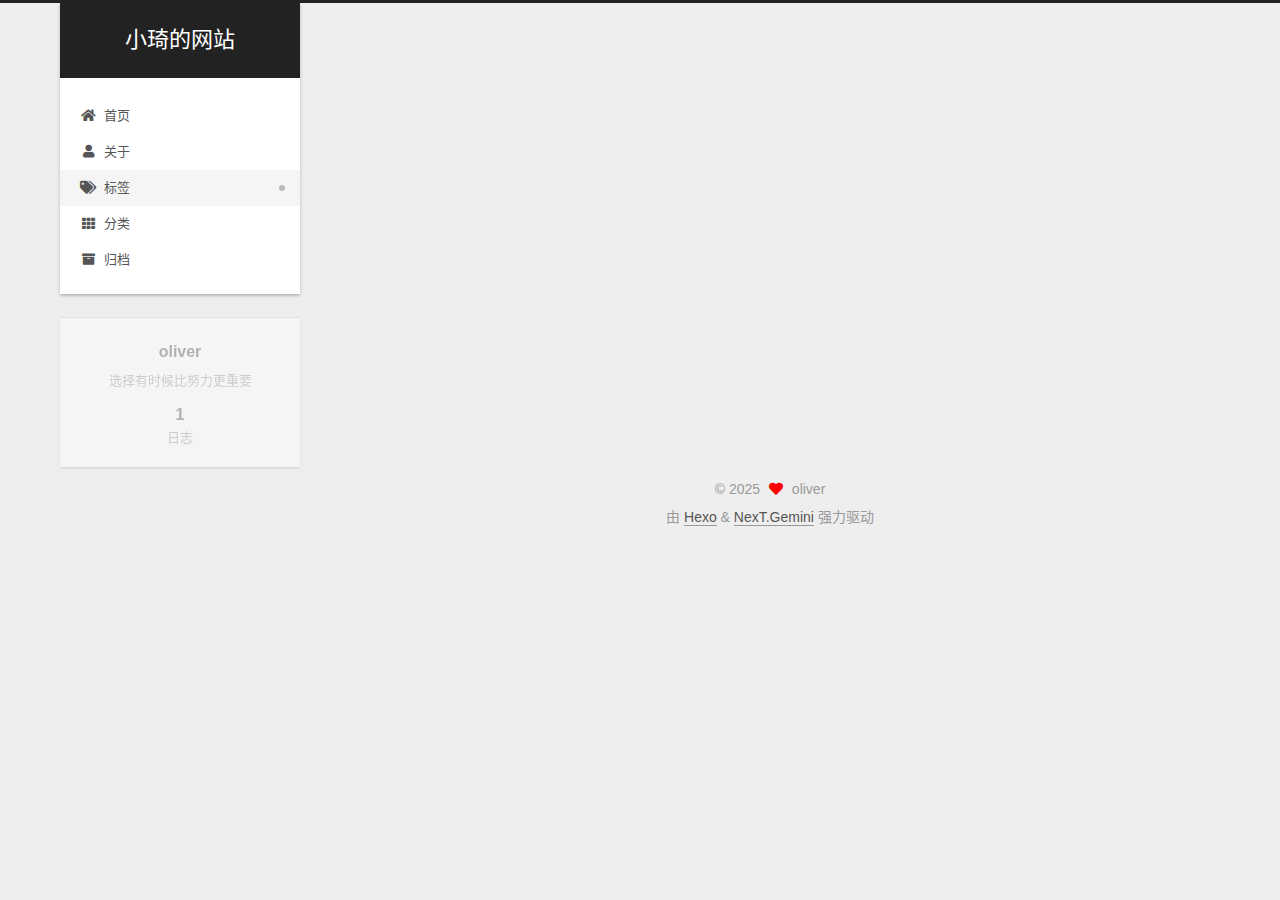
<file: tags/index.html>
<!DOCTYPE html>
<html lang="zh-CN">
<head>
  <meta charset="UTF-8">
<meta name="viewport" content="width=device-width, initial-scale=1, maximum-scale=2">
<meta name="theme-color" content="#222">
<meta name="generator" content="Hexo 7.3.0">
  <link rel="apple-touch-icon" sizes="180x180" href="/images/apple-touch-icon-next.png">
  <link rel="icon" type="image/png" sizes="32x32" href="/images/favicon-32x32-next.png">
  <link rel="icon" type="image/png" sizes="16x16" href="/images/favicon-16x16-next.png">
  <link rel="mask-icon" href="/images/logo.svg" color="#222">

<link rel="stylesheet" href="/css/main.css">


<link rel="stylesheet" href="/lib/font-awesome/css/all.min.css">

<script id="hexo-configurations">
    var NexT = window.NexT || {};
    var CONFIG = {"hostname":"example.com","root":"/","scheme":"Gemini","version":"7.8.0","exturl":false,"sidebar":{"position":"left","display":"post","padding":18,"offset":12,"onmobile":false},"copycode":{"enable":false,"show_result":false,"style":null},"back2top":{"enable":true,"sidebar":false,"scrollpercent":false},"bookmark":{"enable":false,"color":"#222","save":"auto"},"fancybox":false,"mediumzoom":false,"lazyload":false,"pangu":false,"comments":{"style":"tabs","active":null,"storage":true,"lazyload":false,"nav":null},"algolia":{"hits":{"per_page":10},"labels":{"input_placeholder":"Search for Posts","hits_empty":"We didn't find any results for the search: ${query}","hits_stats":"${hits} results found in ${time} ms"}},"localsearch":{"enable":false,"trigger":"auto","top_n_per_article":1,"unescape":false,"preload":false},"motion":{"enable":true,"async":false,"transition":{"post_block":"fadeIn","post_header":"slideDownIn","post_body":"slideDownIn","coll_header":"slideLeftIn","sidebar":"slideUpIn"}}};
  </script>

  <meta name="description" content="选择有时候比努力更重要">
<meta property="og:type" content="website">
<meta property="og:title" content="标签">
<meta property="og:url" content="http://example.com/tags/index.html">
<meta property="og:site_name" content="小琦的网站">
<meta property="og:description" content="选择有时候比努力更重要">
<meta property="og:locale" content="zh_CN">
<meta property="article:published_time" content="2025-02-10T14:07:08.000Z">
<meta property="article:modified_time" content="2025-02-10T17:22:29.439Z">
<meta property="article:author" content="oliver">
<meta name="twitter:card" content="summary">

<link rel="canonical" href="http://example.com/tags/">


<script id="page-configurations">
  // https://hexo.io/docs/variables.html
  CONFIG.page = {
    sidebar: "",
    isHome : false,
    isPost : false,
    lang   : 'zh-CN'
  };
</script>

  <title>标签 | 小琦的网站
</title>
  






  <noscript>
  <style>
  .use-motion .brand,
  .use-motion .menu-item,
  .sidebar-inner,
  .use-motion .post-block,
  .use-motion .pagination,
  .use-motion .comments,
  .use-motion .post-header,
  .use-motion .post-body,
  .use-motion .collection-header { opacity: initial; }

  .use-motion .site-title,
  .use-motion .site-subtitle {
    opacity: initial;
    top: initial;
  }

  .use-motion .logo-line-before i { left: initial; }
  .use-motion .logo-line-after i { right: initial; }
  </style>
</noscript>

</head>

<body itemscope itemtype="http://schema.org/WebPage">
  <div class="container use-motion">
    <div class="headband"></div>

    <header class="header" itemscope itemtype="http://schema.org/WPHeader">
      <div class="header-inner"><div class="site-brand-container">
  <div class="site-nav-toggle">
    <div class="toggle" aria-label="切换导航栏">
      <span class="toggle-line toggle-line-first"></span>
      <span class="toggle-line toggle-line-middle"></span>
      <span class="toggle-line toggle-line-last"></span>
    </div>
  </div>

  <div class="site-meta">

    <a href="/" class="brand" rel="start">
      <span class="logo-line-before"><i></i></span>
      <h1 class="site-title">小琦的网站</h1>
      <span class="logo-line-after"><i></i></span>
    </a>
  </div>

  <div class="site-nav-right">
    <div class="toggle popup-trigger">
    </div>
  </div>
</div>




<nav class="site-nav">
  <ul id="menu" class="main-menu menu">
        <li class="menu-item menu-item-home">

    <a href="/" rel="section"><i class="fa fa-home fa-fw"></i>首页</a>

  </li>
        <li class="menu-item menu-item-about">

    <a href="/about/" rel="section"><i class="fa fa-user fa-fw"></i>关于</a>

  </li>
        <li class="menu-item menu-item-tags">

    <a href="/tags/" rel="section"><i class="fa fa-tags fa-fw"></i>标签</a>

  </li>
        <li class="menu-item menu-item-categories">

    <a href="/categories/" rel="section"><i class="fa fa-th fa-fw"></i>分类</a>

  </li>
        <li class="menu-item menu-item-archives">

    <a href="/archives/" rel="section"><i class="fa fa-archive fa-fw"></i>归档</a>

  </li>
  </ul>
</nav>




</div>
    </header>

    
  <div class="back-to-top">
    <i class="fa fa-arrow-up"></i>
    <span>0%</span>
  </div>


    <main class="main">
      <div class="main-inner">
        <div class="content-wrap">
          
  
  

          <div class="content page posts-expand">
            

    
    
    
    <div class="post-block" lang="zh-CN">
      <header class="post-header">

<h1 class="post-title" itemprop="name headline">标签
</h1>

<div class="post-meta">
  

</div>

</header>

      
      
      
      <div class="post-body">
          <div class="tag-cloud">
            <div class="tag-cloud-title">
              暂无标签
            </div>
            <div class="tag-cloud-tags">
              
            </div>
          </div>
        
      </div>
      
      
      
    </div>
    

    
    
    


          </div>
          

<script>
  window.addEventListener('tabs:register', () => {
    let { activeClass } = CONFIG.comments;
    if (CONFIG.comments.storage) {
      activeClass = localStorage.getItem('comments_active') || activeClass;
    }
    if (activeClass) {
      let activeTab = document.querySelector(`a[href="#comment-${activeClass}"]`);
      if (activeTab) {
        activeTab.click();
      }
    }
  });
  if (CONFIG.comments.storage) {
    window.addEventListener('tabs:click', event => {
      if (!event.target.matches('.tabs-comment .tab-content .tab-pane')) return;
      let commentClass = event.target.classList[1];
      localStorage.setItem('comments_active', commentClass);
    });
  }
</script>

        </div>
          
  
  <div class="toggle sidebar-toggle">
    <span class="toggle-line toggle-line-first"></span>
    <span class="toggle-line toggle-line-middle"></span>
    <span class="toggle-line toggle-line-last"></span>
  </div>

  <aside class="sidebar">
    <div class="sidebar-inner">

      <ul class="sidebar-nav motion-element">
        <li class="sidebar-nav-toc">
          文章目录
        </li>
        <li class="sidebar-nav-overview">
          站点概览
        </li>
      </ul>

      <!--noindex-->
      <div class="post-toc-wrap sidebar-panel">
      </div>
      <!--/noindex-->

      <div class="site-overview-wrap sidebar-panel">
        <div class="site-author motion-element" itemprop="author" itemscope itemtype="http://schema.org/Person">
  <p class="site-author-name" itemprop="name">oliver</p>
  <div class="site-description" itemprop="description">选择有时候比努力更重要</div>
</div>
<div class="site-state-wrap motion-element">
  <nav class="site-state">
      <div class="site-state-item site-state-posts">
          <a href="/archives/">
        
          <span class="site-state-item-count">1</span>
          <span class="site-state-item-name">日志</span>
        </a>
      </div>
  </nav>
</div>



      </div>

    </div>
  </aside>
  <div id="sidebar-dimmer"></div>


      </div>
    </main>

    <footer class="footer">
      <div class="footer-inner">
        

        

<div class="copyright">
  
  &copy; 
  <span itemprop="copyrightYear">2025</span>
  <span class="with-love">
    <i class="fa fa-heart"></i>
  </span>
  <span class="author" itemprop="copyrightHolder">oliver</span>
</div>
  <div class="powered-by">由 <a href="https://hexo.io/" class="theme-link" rel="noopener" target="_blank">Hexo</a> & <a href="https://theme-next.org/" class="theme-link" rel="noopener" target="_blank">NexT.Gemini</a> 强力驱动
  </div>

        








      </div>
    </footer>
  </div>

  
  <script src="/lib/anime.min.js"></script>
  <script src="/lib/velocity/velocity.min.js"></script>
  <script src="/lib/velocity/velocity.ui.min.js"></script>

<script src="/js/utils.js"></script>

<script src="/js/motion.js"></script>


<script src="/js/schemes/pisces.js"></script>


<script src="/js/next-boot.js"></script>




  















  

  

</body>
</html>
</file>
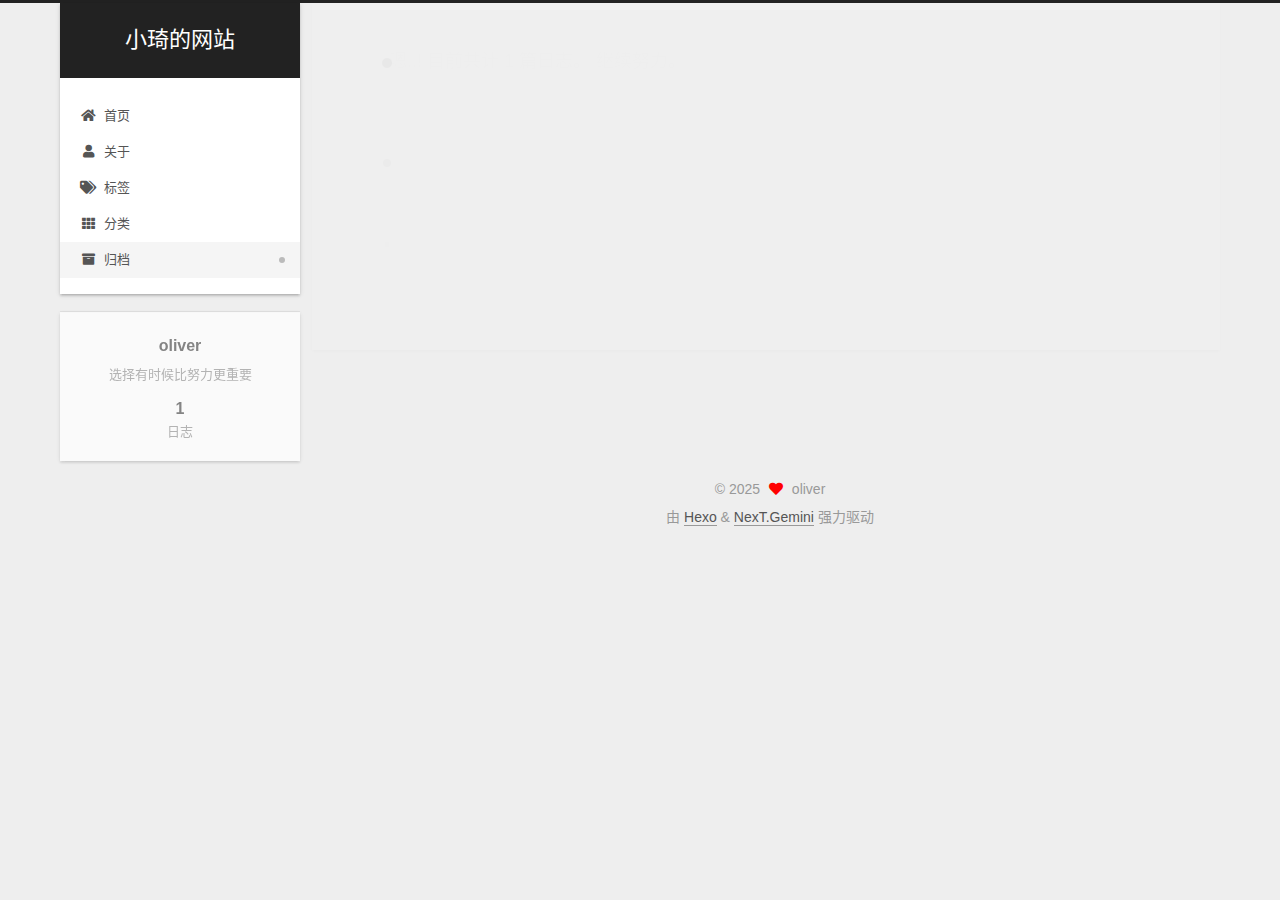
<file: archives/2025/index.html>
<!DOCTYPE html>
<html lang="zh-CN">
<head>
  <meta charset="UTF-8">
<meta name="viewport" content="width=device-width, initial-scale=1, maximum-scale=2">
<meta name="theme-color" content="#222">
<meta name="generator" content="Hexo 7.3.0">
  <link rel="apple-touch-icon" sizes="180x180" href="/images/apple-touch-icon-next.png">
  <link rel="icon" type="image/png" sizes="32x32" href="/images/favicon-32x32-next.png">
  <link rel="icon" type="image/png" sizes="16x16" href="/images/favicon-16x16-next.png">
  <link rel="mask-icon" href="/images/logo.svg" color="#222">

<link rel="stylesheet" href="/css/main.css">


<link rel="stylesheet" href="/lib/font-awesome/css/all.min.css">

<script id="hexo-configurations">
    var NexT = window.NexT || {};
    var CONFIG = {"hostname":"example.com","root":"/","scheme":"Gemini","version":"7.8.0","exturl":false,"sidebar":{"position":"left","display":"post","padding":18,"offset":12,"onmobile":false},"copycode":{"enable":false,"show_result":false,"style":null},"back2top":{"enable":true,"sidebar":false,"scrollpercent":false},"bookmark":{"enable":false,"color":"#222","save":"auto"},"fancybox":false,"mediumzoom":false,"lazyload":false,"pangu":false,"comments":{"style":"tabs","active":null,"storage":true,"lazyload":false,"nav":null},"algolia":{"hits":{"per_page":10},"labels":{"input_placeholder":"Search for Posts","hits_empty":"We didn't find any results for the search: ${query}","hits_stats":"${hits} results found in ${time} ms"}},"localsearch":{"enable":false,"trigger":"auto","top_n_per_article":1,"unescape":false,"preload":false},"motion":{"enable":true,"async":false,"transition":{"post_block":"fadeIn","post_header":"slideDownIn","post_body":"slideDownIn","coll_header":"slideLeftIn","sidebar":"slideUpIn"}}};
  </script>

  <meta name="description" content="选择有时候比努力更重要">
<meta property="og:type" content="website">
<meta property="og:title" content="小琦的网站">
<meta property="og:url" content="http://example.com/archives/2025/index.html">
<meta property="og:site_name" content="小琦的网站">
<meta property="og:description" content="选择有时候比努力更重要">
<meta property="og:locale" content="zh_CN">
<meta property="article:author" content="oliver">
<meta name="twitter:card" content="summary">

<link rel="canonical" href="http://example.com/archives/2025/">


<script id="page-configurations">
  // https://hexo.io/docs/variables.html
  CONFIG.page = {
    sidebar: "",
    isHome : false,
    isPost : false,
    lang   : 'zh-CN'
  };
</script>

  <title>归档 | 小琦的网站</title>
  






  <noscript>
  <style>
  .use-motion .brand,
  .use-motion .menu-item,
  .sidebar-inner,
  .use-motion .post-block,
  .use-motion .pagination,
  .use-motion .comments,
  .use-motion .post-header,
  .use-motion .post-body,
  .use-motion .collection-header { opacity: initial; }

  .use-motion .site-title,
  .use-motion .site-subtitle {
    opacity: initial;
    top: initial;
  }

  .use-motion .logo-line-before i { left: initial; }
  .use-motion .logo-line-after i { right: initial; }
  </style>
</noscript>

</head>

<body itemscope itemtype="http://schema.org/WebPage">
  <div class="container use-motion">
    <div class="headband"></div>

    <header class="header" itemscope itemtype="http://schema.org/WPHeader">
      <div class="header-inner"><div class="site-brand-container">
  <div class="site-nav-toggle">
    <div class="toggle" aria-label="切换导航栏">
      <span class="toggle-line toggle-line-first"></span>
      <span class="toggle-line toggle-line-middle"></span>
      <span class="toggle-line toggle-line-last"></span>
    </div>
  </div>

  <div class="site-meta">

    <a href="/" class="brand" rel="start">
      <span class="logo-line-before"><i></i></span>
      <h1 class="site-title">小琦的网站</h1>
      <span class="logo-line-after"><i></i></span>
    </a>
  </div>

  <div class="site-nav-right">
    <div class="toggle popup-trigger">
    </div>
  </div>
</div>




<nav class="site-nav">
  <ul id="menu" class="main-menu menu">
        <li class="menu-item menu-item-home">

    <a href="/" rel="section"><i class="fa fa-home fa-fw"></i>首页</a>

  </li>
        <li class="menu-item menu-item-about">

    <a href="/about/" rel="section"><i class="fa fa-user fa-fw"></i>关于</a>

  </li>
        <li class="menu-item menu-item-tags">

    <a href="/tags/" rel="section"><i class="fa fa-tags fa-fw"></i>标签</a>

  </li>
        <li class="menu-item menu-item-categories">

    <a href="/categories/" rel="section"><i class="fa fa-th fa-fw"></i>分类</a>

  </li>
        <li class="menu-item menu-item-archives">

    <a href="/archives/" rel="section"><i class="fa fa-archive fa-fw"></i>归档</a>

  </li>
  </ul>
</nav>




</div>
    </header>

    
  <div class="back-to-top">
    <i class="fa fa-arrow-up"></i>
    <span>0%</span>
  </div>


    <main class="main">
      <div class="main-inner">
        <div class="content-wrap">
          

          <div class="content archive">
            

  
  
  
  <div class="post-block">
    <div class="posts-collapse">
      <div class="collection-title">
        <span class="collection-header">嗯..! 目前共计 1 篇日志。 继续努力。</span>
      </div>

      
    <div class="collection-year">
      <span class="collection-header">2025</span>
    </div>

  <article itemscope itemtype="http://schema.org/Article">
    <header class="post-header">

      <div class="post-meta">
        <time itemprop="dateCreated"
              datetime="2025-01-02T18:53:34+08:00"
              content="2025-01-02">
          01-02
        </time>
      </div>

      <div class="post-title">
          <a class="post-title-link" href="/2025/01/02/hello-world/" itemprop="url">
            <span itemprop="name">Hello World</span>
          </a>
      </div>

    </header>
  </article>


    </div>
  </div>
  
  
  

  



          </div>
          

<script>
  window.addEventListener('tabs:register', () => {
    let { activeClass } = CONFIG.comments;
    if (CONFIG.comments.storage) {
      activeClass = localStorage.getItem('comments_active') || activeClass;
    }
    if (activeClass) {
      let activeTab = document.querySelector(`a[href="#comment-${activeClass}"]`);
      if (activeTab) {
        activeTab.click();
      }
    }
  });
  if (CONFIG.comments.storage) {
    window.addEventListener('tabs:click', event => {
      if (!event.target.matches('.tabs-comment .tab-content .tab-pane')) return;
      let commentClass = event.target.classList[1];
      localStorage.setItem('comments_active', commentClass);
    });
  }
</script>

        </div>
          
  
  <div class="toggle sidebar-toggle">
    <span class="toggle-line toggle-line-first"></span>
    <span class="toggle-line toggle-line-middle"></span>
    <span class="toggle-line toggle-line-last"></span>
  </div>

  <aside class="sidebar">
    <div class="sidebar-inner">

      <ul class="sidebar-nav motion-element">
        <li class="sidebar-nav-toc">
          文章目录
        </li>
        <li class="sidebar-nav-overview">
          站点概览
        </li>
      </ul>

      <!--noindex-->
      <div class="post-toc-wrap sidebar-panel">
      </div>
      <!--/noindex-->

      <div class="site-overview-wrap sidebar-panel">
        <div class="site-author motion-element" itemprop="author" itemscope itemtype="http://schema.org/Person">
  <p class="site-author-name" itemprop="name">oliver</p>
  <div class="site-description" itemprop="description">选择有时候比努力更重要</div>
</div>
<div class="site-state-wrap motion-element">
  <nav class="site-state">
      <div class="site-state-item site-state-posts">
          <a href="/archives/">
        
          <span class="site-state-item-count">1</span>
          <span class="site-state-item-name">日志</span>
        </a>
      </div>
  </nav>
</div>



      </div>

    </div>
  </aside>
  <div id="sidebar-dimmer"></div>


      </div>
    </main>

    <footer class="footer">
      <div class="footer-inner">
        

        

<div class="copyright">
  
  &copy; 
  <span itemprop="copyrightYear">2025</span>
  <span class="with-love">
    <i class="fa fa-heart"></i>
  </span>
  <span class="author" itemprop="copyrightHolder">oliver</span>
</div>
  <div class="powered-by">由 <a href="https://hexo.io/" class="theme-link" rel="noopener" target="_blank">Hexo</a> & <a href="https://theme-next.org/" class="theme-link" rel="noopener" target="_blank">NexT.Gemini</a> 强力驱动
  </div>

        








      </div>
    </footer>
  </div>

  
  <script src="/lib/anime.min.js"></script>
  <script src="/lib/velocity/velocity.min.js"></script>
  <script src="/lib/velocity/velocity.ui.min.js"></script>

<script src="/js/utils.js"></script>

<script src="/js/motion.js"></script>


<script src="/js/schemes/pisces.js"></script>


<script src="/js/next-boot.js"></script>




  















  

  

</body>
</html>
</file>
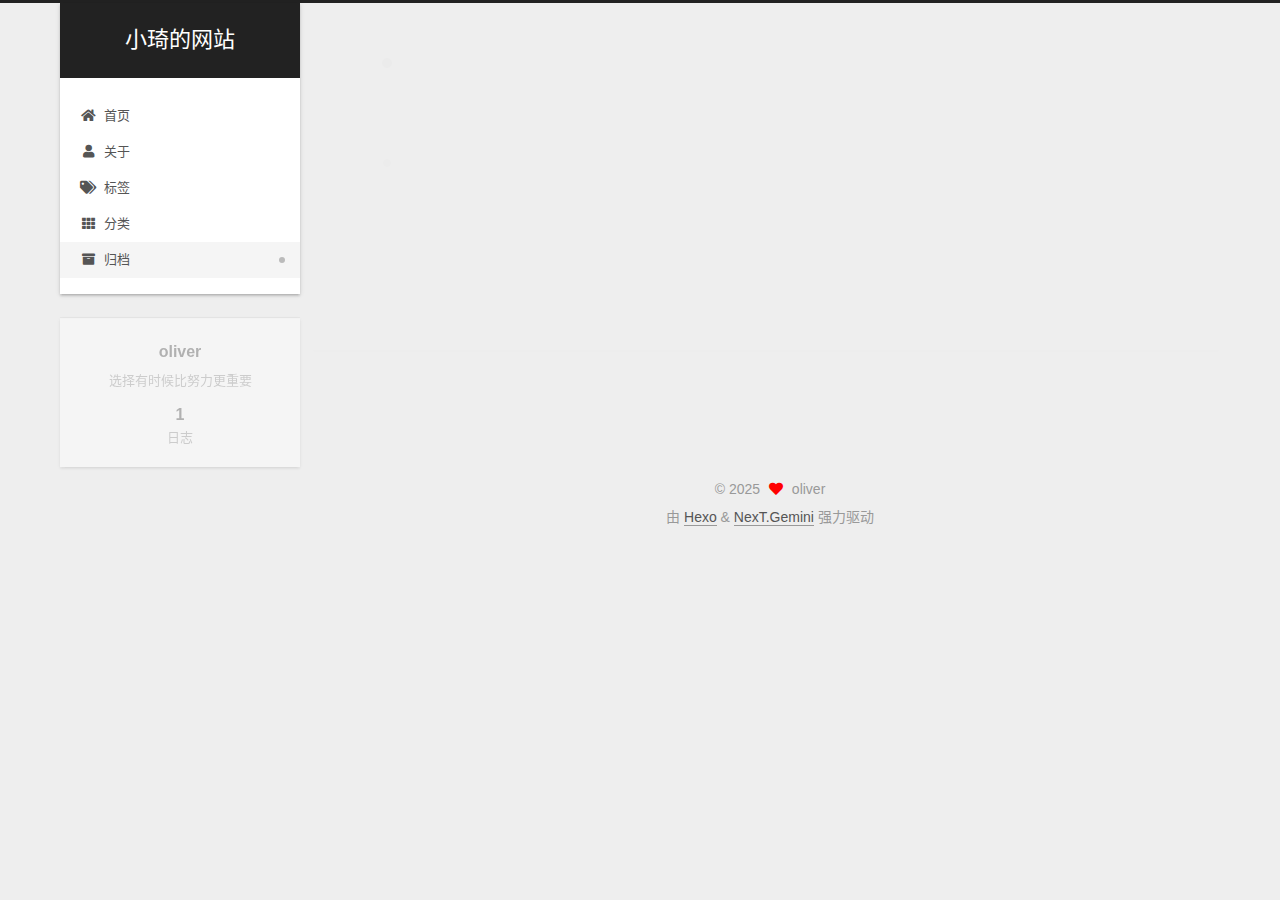
<file: archives/2025/01/index.html>
<!DOCTYPE html>
<html lang="zh-CN">
<head>
  <meta charset="UTF-8">
<meta name="viewport" content="width=device-width, initial-scale=1, maximum-scale=2">
<meta name="theme-color" content="#222">
<meta name="generator" content="Hexo 7.3.0">
  <link rel="apple-touch-icon" sizes="180x180" href="/images/apple-touch-icon-next.png">
  <link rel="icon" type="image/png" sizes="32x32" href="/images/favicon-32x32-next.png">
  <link rel="icon" type="image/png" sizes="16x16" href="/images/favicon-16x16-next.png">
  <link rel="mask-icon" href="/images/logo.svg" color="#222">

<link rel="stylesheet" href="/css/main.css">


<link rel="stylesheet" href="/lib/font-awesome/css/all.min.css">

<script id="hexo-configurations">
    var NexT = window.NexT || {};
    var CONFIG = {"hostname":"example.com","root":"/","scheme":"Gemini","version":"7.8.0","exturl":false,"sidebar":{"position":"left","display":"post","padding":18,"offset":12,"onmobile":false},"copycode":{"enable":false,"show_result":false,"style":null},"back2top":{"enable":true,"sidebar":false,"scrollpercent":false},"bookmark":{"enable":false,"color":"#222","save":"auto"},"fancybox":false,"mediumzoom":false,"lazyload":false,"pangu":false,"comments":{"style":"tabs","active":null,"storage":true,"lazyload":false,"nav":null},"algolia":{"hits":{"per_page":10},"labels":{"input_placeholder":"Search for Posts","hits_empty":"We didn't find any results for the search: ${query}","hits_stats":"${hits} results found in ${time} ms"}},"localsearch":{"enable":false,"trigger":"auto","top_n_per_article":1,"unescape":false,"preload":false},"motion":{"enable":true,"async":false,"transition":{"post_block":"fadeIn","post_header":"slideDownIn","post_body":"slideDownIn","coll_header":"slideLeftIn","sidebar":"slideUpIn"}}};
  </script>

  <meta name="description" content="选择有时候比努力更重要">
<meta property="og:type" content="website">
<meta property="og:title" content="小琦的网站">
<meta property="og:url" content="http://example.com/archives/2025/01/index.html">
<meta property="og:site_name" content="小琦的网站">
<meta property="og:description" content="选择有时候比努力更重要">
<meta property="og:locale" content="zh_CN">
<meta property="article:author" content="oliver">
<meta name="twitter:card" content="summary">

<link rel="canonical" href="http://example.com/archives/2025/01/">


<script id="page-configurations">
  // https://hexo.io/docs/variables.html
  CONFIG.page = {
    sidebar: "",
    isHome : false,
    isPost : false,
    lang   : 'zh-CN'
  };
</script>

  <title>归档 | 小琦的网站</title>
  






  <noscript>
  <style>
  .use-motion .brand,
  .use-motion .menu-item,
  .sidebar-inner,
  .use-motion .post-block,
  .use-motion .pagination,
  .use-motion .comments,
  .use-motion .post-header,
  .use-motion .post-body,
  .use-motion .collection-header { opacity: initial; }

  .use-motion .site-title,
  .use-motion .site-subtitle {
    opacity: initial;
    top: initial;
  }

  .use-motion .logo-line-before i { left: initial; }
  .use-motion .logo-line-after i { right: initial; }
  </style>
</noscript>

</head>

<body itemscope itemtype="http://schema.org/WebPage">
  <div class="container use-motion">
    <div class="headband"></div>

    <header class="header" itemscope itemtype="http://schema.org/WPHeader">
      <div class="header-inner"><div class="site-brand-container">
  <div class="site-nav-toggle">
    <div class="toggle" aria-label="切换导航栏">
      <span class="toggle-line toggle-line-first"></span>
      <span class="toggle-line toggle-line-middle"></span>
      <span class="toggle-line toggle-line-last"></span>
    </div>
  </div>

  <div class="site-meta">

    <a href="/" class="brand" rel="start">
      <span class="logo-line-before"><i></i></span>
      <h1 class="site-title">小琦的网站</h1>
      <span class="logo-line-after"><i></i></span>
    </a>
  </div>

  <div class="site-nav-right">
    <div class="toggle popup-trigger">
    </div>
  </div>
</div>




<nav class="site-nav">
  <ul id="menu" class="main-menu menu">
        <li class="menu-item menu-item-home">

    <a href="/" rel="section"><i class="fa fa-home fa-fw"></i>首页</a>

  </li>
        <li class="menu-item menu-item-about">

    <a href="/about/" rel="section"><i class="fa fa-user fa-fw"></i>关于</a>

  </li>
        <li class="menu-item menu-item-tags">

    <a href="/tags/" rel="section"><i class="fa fa-tags fa-fw"></i>标签</a>

  </li>
        <li class="menu-item menu-item-categories">

    <a href="/categories/" rel="section"><i class="fa fa-th fa-fw"></i>分类</a>

  </li>
        <li class="menu-item menu-item-archives">

    <a href="/archives/" rel="section"><i class="fa fa-archive fa-fw"></i>归档</a>

  </li>
  </ul>
</nav>




</div>
    </header>

    
  <div class="back-to-top">
    <i class="fa fa-arrow-up"></i>
    <span>0%</span>
  </div>


    <main class="main">
      <div class="main-inner">
        <div class="content-wrap">
          

          <div class="content archive">
            

  
  
  
  <div class="post-block">
    <div class="posts-collapse">
      <div class="collection-title">
        <span class="collection-header">嗯..! 目前共计 1 篇日志。 继续努力。</span>
      </div>

      
    <div class="collection-year">
      <span class="collection-header">2025</span>
    </div>

  <article itemscope itemtype="http://schema.org/Article">
    <header class="post-header">

      <div class="post-meta">
        <time itemprop="dateCreated"
              datetime="2025-01-02T18:53:34+08:00"
              content="2025-01-02">
          01-02
        </time>
      </div>

      <div class="post-title">
          <a class="post-title-link" href="/2025/01/02/hello-world/" itemprop="url">
            <span itemprop="name">Hello World</span>
          </a>
      </div>

    </header>
  </article>


    </div>
  </div>
  
  
  

  



          </div>
          

<script>
  window.addEventListener('tabs:register', () => {
    let { activeClass } = CONFIG.comments;
    if (CONFIG.comments.storage) {
      activeClass = localStorage.getItem('comments_active') || activeClass;
    }
    if (activeClass) {
      let activeTab = document.querySelector(`a[href="#comment-${activeClass}"]`);
      if (activeTab) {
        activeTab.click();
      }
    }
  });
  if (CONFIG.comments.storage) {
    window.addEventListener('tabs:click', event => {
      if (!event.target.matches('.tabs-comment .tab-content .tab-pane')) return;
      let commentClass = event.target.classList[1];
      localStorage.setItem('comments_active', commentClass);
    });
  }
</script>

        </div>
          
  
  <div class="toggle sidebar-toggle">
    <span class="toggle-line toggle-line-first"></span>
    <span class="toggle-line toggle-line-middle"></span>
    <span class="toggle-line toggle-line-last"></span>
  </div>

  <aside class="sidebar">
    <div class="sidebar-inner">

      <ul class="sidebar-nav motion-element">
        <li class="sidebar-nav-toc">
          文章目录
        </li>
        <li class="sidebar-nav-overview">
          站点概览
        </li>
      </ul>

      <!--noindex-->
      <div class="post-toc-wrap sidebar-panel">
      </div>
      <!--/noindex-->

      <div class="site-overview-wrap sidebar-panel">
        <div class="site-author motion-element" itemprop="author" itemscope itemtype="http://schema.org/Person">
  <p class="site-author-name" itemprop="name">oliver</p>
  <div class="site-description" itemprop="description">选择有时候比努力更重要</div>
</div>
<div class="site-state-wrap motion-element">
  <nav class="site-state">
      <div class="site-state-item site-state-posts">
          <a href="/archives/">
        
          <span class="site-state-item-count">1</span>
          <span class="site-state-item-name">日志</span>
        </a>
      </div>
  </nav>
</div>



      </div>

    </div>
  </aside>
  <div id="sidebar-dimmer"></div>


      </div>
    </main>

    <footer class="footer">
      <div class="footer-inner">
        

        

<div class="copyright">
  
  &copy; 
  <span itemprop="copyrightYear">2025</span>
  <span class="with-love">
    <i class="fa fa-heart"></i>
  </span>
  <span class="author" itemprop="copyrightHolder">oliver</span>
</div>
  <div class="powered-by">由 <a href="https://hexo.io/" class="theme-link" rel="noopener" target="_blank">Hexo</a> & <a href="https://theme-next.org/" class="theme-link" rel="noopener" target="_blank">NexT.Gemini</a> 强力驱动
  </div>

        








      </div>
    </footer>
  </div>

  
  <script src="/lib/anime.min.js"></script>
  <script src="/lib/velocity/velocity.min.js"></script>
  <script src="/lib/velocity/velocity.ui.min.js"></script>

<script src="/js/utils.js"></script>

<script src="/js/motion.js"></script>


<script src="/js/schemes/pisces.js"></script>


<script src="/js/next-boot.js"></script>




  















  

  

</body>
</html>
</file>
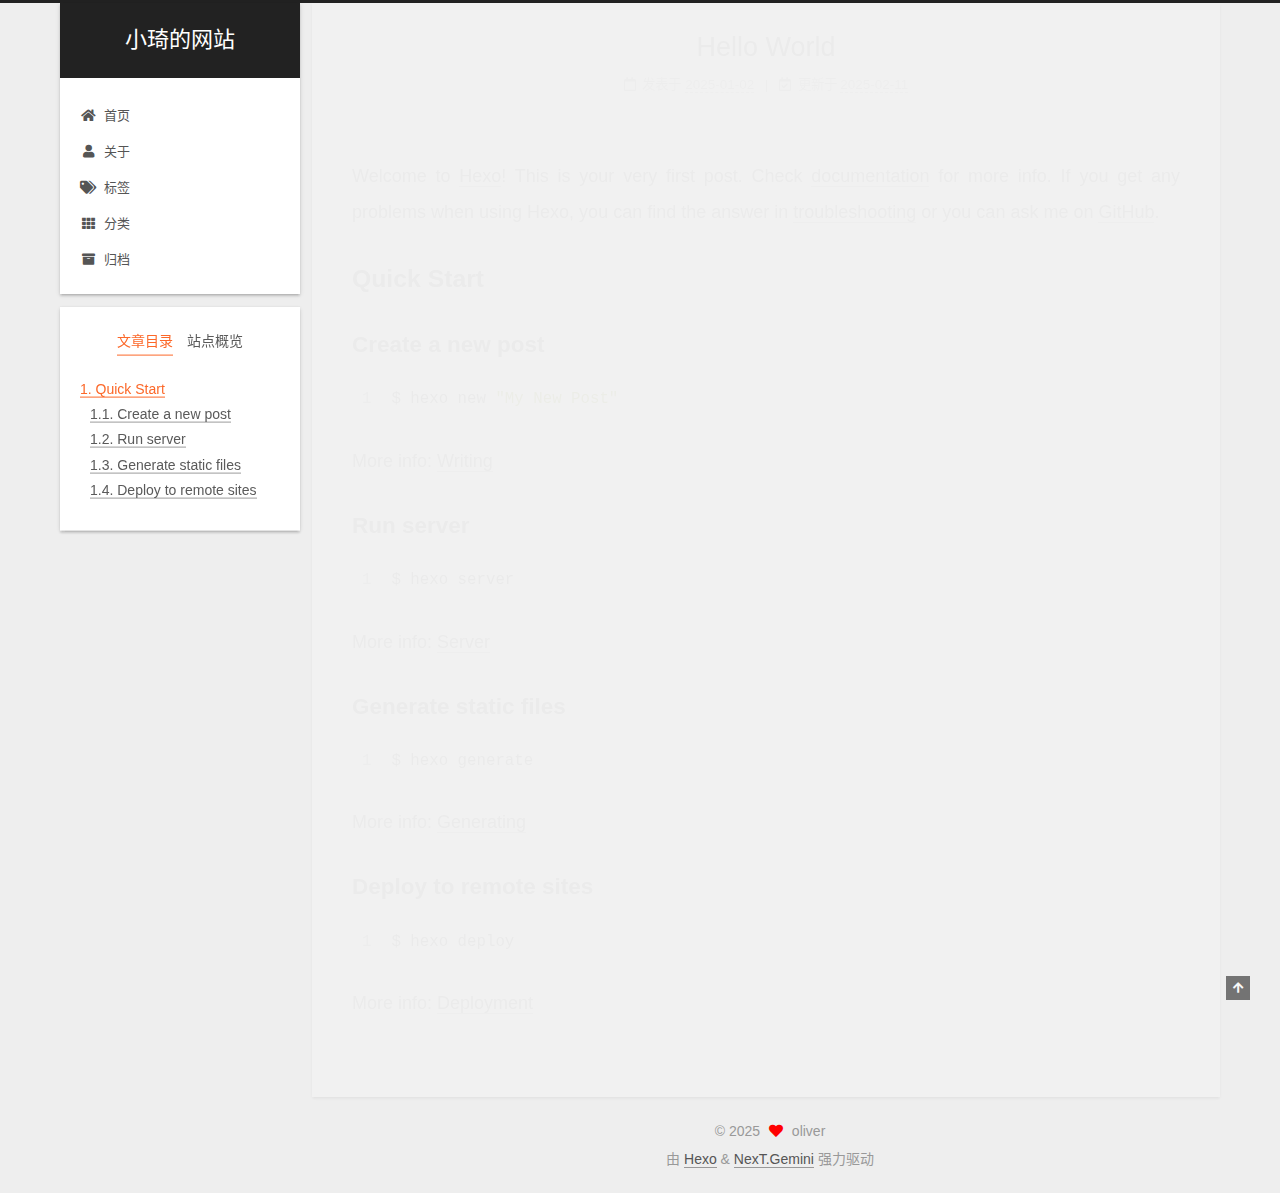
<file: 2025/01/02/hello-world/index.html>
<!DOCTYPE html>
<html lang="zh-CN">
<head>
  <meta charset="UTF-8">
<meta name="viewport" content="width=device-width, initial-scale=1, maximum-scale=2">
<meta name="theme-color" content="#222">
<meta name="generator" content="Hexo 7.3.0">
  <link rel="apple-touch-icon" sizes="180x180" href="/images/apple-touch-icon-next.png">
  <link rel="icon" type="image/png" sizes="32x32" href="/images/favicon-32x32-next.png">
  <link rel="icon" type="image/png" sizes="16x16" href="/images/favicon-16x16-next.png">
  <link rel="mask-icon" href="/images/logo.svg" color="#222">

<link rel="stylesheet" href="/css/main.css">


<link rel="stylesheet" href="/lib/font-awesome/css/all.min.css">

<script id="hexo-configurations">
    var NexT = window.NexT || {};
    var CONFIG = {"hostname":"example.com","root":"/","scheme":"Gemini","version":"7.8.0","exturl":false,"sidebar":{"position":"left","display":"post","padding":18,"offset":12,"onmobile":false},"copycode":{"enable":false,"show_result":false,"style":null},"back2top":{"enable":true,"sidebar":false,"scrollpercent":false},"bookmark":{"enable":false,"color":"#222","save":"auto"},"fancybox":false,"mediumzoom":false,"lazyload":false,"pangu":false,"comments":{"style":"tabs","active":null,"storage":true,"lazyload":false,"nav":null},"algolia":{"hits":{"per_page":10},"labels":{"input_placeholder":"Search for Posts","hits_empty":"We didn't find any results for the search: ${query}","hits_stats":"${hits} results found in ${time} ms"}},"localsearch":{"enable":false,"trigger":"auto","top_n_per_article":1,"unescape":false,"preload":false},"motion":{"enable":true,"async":false,"transition":{"post_block":"fadeIn","post_header":"slideDownIn","post_body":"slideDownIn","coll_header":"slideLeftIn","sidebar":"slideUpIn"}}};
  </script>

  <meta name="description" content="Welcome to Hexo! This is your very first post. Check documentation for more info. If you get any problems when using Hexo, you can find the answer in troubleshooting or you can ask me on GitHub. Quick">
<meta property="og:type" content="article">
<meta property="og:title" content="Hello World">
<meta property="og:url" content="http://example.com/2025/01/02/hello-world/index.html">
<meta property="og:site_name" content="小琦的网站">
<meta property="og:description" content="Welcome to Hexo! This is your very first post. Check documentation for more info. If you get any problems when using Hexo, you can find the answer in troubleshooting or you can ask me on GitHub. Quick">
<meta property="og:locale" content="zh_CN">
<meta property="article:published_time" content="2025-01-02T10:53:34.000Z">
<meta property="article:modified_time" content="2025-02-10T16:06:35.657Z">
<meta property="article:author" content="oliver">
<meta name="twitter:card" content="summary">

<link rel="canonical" href="http://example.com/2025/01/02/hello-world/">


<script id="page-configurations">
  // https://hexo.io/docs/variables.html
  CONFIG.page = {
    sidebar: "",
    isHome : false,
    isPost : true,
    lang   : 'zh-CN'
  };
</script>

  <title>Hello World | 小琦的网站</title>
  






  <noscript>
  <style>
  .use-motion .brand,
  .use-motion .menu-item,
  .sidebar-inner,
  .use-motion .post-block,
  .use-motion .pagination,
  .use-motion .comments,
  .use-motion .post-header,
  .use-motion .post-body,
  .use-motion .collection-header { opacity: initial; }

  .use-motion .site-title,
  .use-motion .site-subtitle {
    opacity: initial;
    top: initial;
  }

  .use-motion .logo-line-before i { left: initial; }
  .use-motion .logo-line-after i { right: initial; }
  </style>
</noscript>

</head>

<body itemscope itemtype="http://schema.org/WebPage">
  <div class="container use-motion">
    <div class="headband"></div>

    <header class="header" itemscope itemtype="http://schema.org/WPHeader">
      <div class="header-inner"><div class="site-brand-container">
  <div class="site-nav-toggle">
    <div class="toggle" aria-label="切换导航栏">
      <span class="toggle-line toggle-line-first"></span>
      <span class="toggle-line toggle-line-middle"></span>
      <span class="toggle-line toggle-line-last"></span>
    </div>
  </div>

  <div class="site-meta">

    <a href="/" class="brand" rel="start">
      <span class="logo-line-before"><i></i></span>
      <h1 class="site-title">小琦的网站</h1>
      <span class="logo-line-after"><i></i></span>
    </a>
  </div>

  <div class="site-nav-right">
    <div class="toggle popup-trigger">
    </div>
  </div>
</div>




<nav class="site-nav">
  <ul id="menu" class="main-menu menu">
        <li class="menu-item menu-item-home">

    <a href="/" rel="section"><i class="fa fa-home fa-fw"></i>首页</a>

  </li>
        <li class="menu-item menu-item-about">

    <a href="/about/" rel="section"><i class="fa fa-user fa-fw"></i>关于</a>

  </li>
        <li class="menu-item menu-item-tags">

    <a href="/tags/" rel="section"><i class="fa fa-tags fa-fw"></i>标签</a>

  </li>
        <li class="menu-item menu-item-categories">

    <a href="/categories/" rel="section"><i class="fa fa-th fa-fw"></i>分类</a>

  </li>
        <li class="menu-item menu-item-archives">

    <a href="/archives/" rel="section"><i class="fa fa-archive fa-fw"></i>归档</a>

  </li>
  </ul>
</nav>




</div>
    </header>

    
  <div class="back-to-top">
    <i class="fa fa-arrow-up"></i>
    <span>0%</span>
  </div>


    <main class="main">
      <div class="main-inner">
        <div class="content-wrap">
          

          <div class="content post posts-expand">
            

    
  
  
  <article itemscope itemtype="http://schema.org/Article" class="post-block" lang="zh-CN">
    <link itemprop="mainEntityOfPage" href="http://example.com/2025/01/02/hello-world/">

    <span hidden itemprop="author" itemscope itemtype="http://schema.org/Person">
      <meta itemprop="image" content="/images/avatar.gif">
      <meta itemprop="name" content="oliver">
      <meta itemprop="description" content="选择有时候比努力更重要">
    </span>

    <span hidden itemprop="publisher" itemscope itemtype="http://schema.org/Organization">
      <meta itemprop="name" content="小琦的网站">
    </span>
      <header class="post-header">
        <h1 class="post-title" itemprop="name headline">
          Hello World
        </h1>

        <div class="post-meta">
            <span class="post-meta-item">
              <span class="post-meta-item-icon">
                <i class="far fa-calendar"></i>
              </span>
              <span class="post-meta-item-text">发表于</span>

              <time title="创建时间：2025-01-02 18:53:34" itemprop="dateCreated datePublished" datetime="2025-01-02T18:53:34+08:00">2025-01-02</time>
            </span>
              <span class="post-meta-item">
                <span class="post-meta-item-icon">
                  <i class="far fa-calendar-check"></i>
                </span>
                <span class="post-meta-item-text">更新于</span>
                <time title="修改时间：2025-02-11 00:06:35" itemprop="dateModified" datetime="2025-02-11T00:06:35+08:00">2025-02-11</time>
              </span>

          

        </div>
      </header>

    
    
    
    <div class="post-body" itemprop="articleBody">

      
        <p>Welcome to <a target="_blank" rel="noopener" href="https://hexo.io/">Hexo</a>! This is your very first post. Check <a target="_blank" rel="noopener" href="https://hexo.io/docs/">documentation</a> for more info. If you get any problems when using Hexo, you can find the answer in <a target="_blank" rel="noopener" href="https://hexo.io/docs/troubleshooting.html">troubleshooting</a> or you can ask me on <a target="_blank" rel="noopener" href="https://github.com/hexojs/hexo/issues">GitHub</a>.</p>
<h2 id="Quick-Start"><a href="#Quick-Start" class="headerlink" title="Quick Start"></a>Quick Start</h2><h3 id="Create-a-new-post"><a href="#Create-a-new-post" class="headerlink" title="Create a new post"></a>Create a new post</h3><figure class="highlight bash"><table><tr><td class="gutter"><pre><span class="line">1</span><br></pre></td><td class="code"><pre><span class="line">$ hexo new <span class="string">&quot;My New Post&quot;</span></span><br></pre></td></tr></table></figure>

<p>More info: <a target="_blank" rel="noopener" href="https://hexo.io/docs/writing.html">Writing</a></p>
<h3 id="Run-server"><a href="#Run-server" class="headerlink" title="Run server"></a>Run server</h3><figure class="highlight bash"><table><tr><td class="gutter"><pre><span class="line">1</span><br></pre></td><td class="code"><pre><span class="line">$ hexo server</span><br></pre></td></tr></table></figure>

<p>More info: <a target="_blank" rel="noopener" href="https://hexo.io/docs/server.html">Server</a></p>
<h3 id="Generate-static-files"><a href="#Generate-static-files" class="headerlink" title="Generate static files"></a>Generate static files</h3><figure class="highlight bash"><table><tr><td class="gutter"><pre><span class="line">1</span><br></pre></td><td class="code"><pre><span class="line">$ hexo generate</span><br></pre></td></tr></table></figure>

<p>More info: <a target="_blank" rel="noopener" href="https://hexo.io/docs/generating.html">Generating</a></p>
<h3 id="Deploy-to-remote-sites"><a href="#Deploy-to-remote-sites" class="headerlink" title="Deploy to remote sites"></a>Deploy to remote sites</h3><figure class="highlight bash"><table><tr><td class="gutter"><pre><span class="line">1</span><br></pre></td><td class="code"><pre><span class="line">$ hexo deploy</span><br></pre></td></tr></table></figure>

<p>More info: <a target="_blank" rel="noopener" href="https://hexo.io/docs/one-command-deployment.html">Deployment</a></p>

    </div>

    
    
    

      <footer class="post-footer">

        


        
      </footer>
    
  </article>
  
  
  



          </div>
          

<script>
  window.addEventListener('tabs:register', () => {
    let { activeClass } = CONFIG.comments;
    if (CONFIG.comments.storage) {
      activeClass = localStorage.getItem('comments_active') || activeClass;
    }
    if (activeClass) {
      let activeTab = document.querySelector(`a[href="#comment-${activeClass}"]`);
      if (activeTab) {
        activeTab.click();
      }
    }
  });
  if (CONFIG.comments.storage) {
    window.addEventListener('tabs:click', event => {
      if (!event.target.matches('.tabs-comment .tab-content .tab-pane')) return;
      let commentClass = event.target.classList[1];
      localStorage.setItem('comments_active', commentClass);
    });
  }
</script>

        </div>
          
  
  <div class="toggle sidebar-toggle">
    <span class="toggle-line toggle-line-first"></span>
    <span class="toggle-line toggle-line-middle"></span>
    <span class="toggle-line toggle-line-last"></span>
  </div>

  <aside class="sidebar">
    <div class="sidebar-inner">

      <ul class="sidebar-nav motion-element">
        <li class="sidebar-nav-toc">
          文章目录
        </li>
        <li class="sidebar-nav-overview">
          站点概览
        </li>
      </ul>

      <!--noindex-->
      <div class="post-toc-wrap sidebar-panel">
          <div class="post-toc motion-element"><ol class="nav"><li class="nav-item nav-level-2"><a class="nav-link" href="#Quick-Start"><span class="nav-number">1.</span> <span class="nav-text">Quick Start</span></a><ol class="nav-child"><li class="nav-item nav-level-3"><a class="nav-link" href="#Create-a-new-post"><span class="nav-number">1.1.</span> <span class="nav-text">Create a new post</span></a></li><li class="nav-item nav-level-3"><a class="nav-link" href="#Run-server"><span class="nav-number">1.2.</span> <span class="nav-text">Run server</span></a></li><li class="nav-item nav-level-3"><a class="nav-link" href="#Generate-static-files"><span class="nav-number">1.3.</span> <span class="nav-text">Generate static files</span></a></li><li class="nav-item nav-level-3"><a class="nav-link" href="#Deploy-to-remote-sites"><span class="nav-number">1.4.</span> <span class="nav-text">Deploy to remote sites</span></a></li></ol></li></ol></div>
      </div>
      <!--/noindex-->

      <div class="site-overview-wrap sidebar-panel">
        <div class="site-author motion-element" itemprop="author" itemscope itemtype="http://schema.org/Person">
  <p class="site-author-name" itemprop="name">oliver</p>
  <div class="site-description" itemprop="description">选择有时候比努力更重要</div>
</div>
<div class="site-state-wrap motion-element">
  <nav class="site-state">
      <div class="site-state-item site-state-posts">
          <a href="/archives/">
        
          <span class="site-state-item-count">1</span>
          <span class="site-state-item-name">日志</span>
        </a>
      </div>
  </nav>
</div>



      </div>

    </div>
  </aside>
  <div id="sidebar-dimmer"></div>


      </div>
    </main>

    <footer class="footer">
      <div class="footer-inner">
        

        

<div class="copyright">
  
  &copy; 
  <span itemprop="copyrightYear">2025</span>
  <span class="with-love">
    <i class="fa fa-heart"></i>
  </span>
  <span class="author" itemprop="copyrightHolder">oliver</span>
</div>
  <div class="powered-by">由 <a href="https://hexo.io/" class="theme-link" rel="noopener" target="_blank">Hexo</a> & <a href="https://theme-next.org/" class="theme-link" rel="noopener" target="_blank">NexT.Gemini</a> 强力驱动
  </div>

        








      </div>
    </footer>
  </div>

  
  <script src="/lib/anime.min.js"></script>
  <script src="/lib/velocity/velocity.min.js"></script>
  <script src="/lib/velocity/velocity.ui.min.js"></script>

<script src="/js/utils.js"></script>

<script src="/js/motion.js"></script>


<script src="/js/schemes/pisces.js"></script>


<script src="/js/next-boot.js"></script>




  















  

  

</body>
</html>
</file>
<file: css/main.css>
:root {
  --body-bg-color: #eee;
  --content-bg-color: #fff;
  --card-bg-color: #f5f5f5;
  --text-color: #555;
  --blockquote-color: #666;
  --link-color: #555;
  --link-hover-color: #222;
  --brand-color: #fff;
  --brand-hover-color: #fff;
  --table-row-odd-bg-color: #f9f9f9;
  --table-row-hover-bg-color: #f5f5f5;
  --menu-item-bg-color: #f5f5f5;
  --btn-default-bg: #fff;
  --btn-default-color: #555;
  --btn-default-border-color: #555;
  --btn-default-hover-bg: #222;
  --btn-default-hover-color: #fff;
  --btn-default-hover-border-color: #222;
}
html {
  line-height: 1.15; /* 1 */
  -webkit-text-size-adjust: 100%; /* 2 */
}
body {
  margin: 0;
}
main {
  display: block;
}
h1 {
  font-size: 2em;
  margin: 0.67em 0;
}
hr {
  box-sizing: content-box; /* 1 */
  height: 0; /* 1 */
  overflow: visible; /* 2 */
}
pre {
  font-family: monospace, monospace; /* 1 */
  font-size: 1em; /* 2 */
}
a {
  background: transparent;
}
abbr[title] {
  border-bottom: none; /* 1 */
  text-decoration: underline; /* 2 */
  text-decoration: underline dotted; /* 2 */
}
b,
strong {
  font-weight: bolder;
}
code,
kbd,
samp {
  font-family: monospace, monospace; /* 1 */
  font-size: 1em; /* 2 */
}
small {
  font-size: 80%;
}
sub,
sup {
  font-size: 75%;
  line-height: 0;
  position: relative;
  vertical-align: baseline;
}
sub {
  bottom: -0.25em;
}
sup {
  top: -0.5em;
}
img {
  border-style: none;
}
button,
input,
optgroup,
select,
textarea {
  font-family: inherit; /* 1 */
  font-size: 100%; /* 1 */
  line-height: 1.15; /* 1 */
  margin: 0; /* 2 */
}
button,
input {
/* 1 */
  overflow: visible;
}
button,
select {
/* 1 */
  text-transform: none;
}
button,
[type='button'],
[type='reset'],
[type='submit'] {
  -webkit-appearance: button;
}
button::-moz-focus-inner,
[type='button']::-moz-focus-inner,
[type='reset']::-moz-focus-inner,
[type='submit']::-moz-focus-inner {
  border-style: none;
  padding: 0;
}
button:-moz-focusring,
[type='button']:-moz-focusring,
[type='reset']:-moz-focusring,
[type='submit']:-moz-focusring {
  outline: 1px dotted ButtonText;
}
fieldset {
  padding: 0.35em 0.75em 0.625em;
}
legend {
  box-sizing: border-box; /* 1 */
  color: inherit; /* 2 */
  display: table; /* 1 */
  max-width: 100%; /* 1 */
  padding: 0; /* 3 */
  white-space: normal; /* 1 */
}
progress {
  vertical-align: baseline;
}
textarea {
  overflow: auto;
}
[type='checkbox'],
[type='radio'] {
  box-sizing: border-box; /* 1 */
  padding: 0; /* 2 */
}
[type='number']::-webkit-inner-spin-button,
[type='number']::-webkit-outer-spin-button {
  height: auto;
}
[type='search'] {
  outline-offset: -2px; /* 2 */
  -webkit-appearance: textfield; /* 1 */
}
[type='search']::-webkit-search-decoration {
  -webkit-appearance: none;
}
::-webkit-file-upload-button {
  font: inherit; /* 2 */
  -webkit-appearance: button; /* 1 */
}
details {
  display: block;
}
summary {
  display: list-item;
}
template {
  display: none;
}
[hidden] {
  display: none;
}
::selection {
  background: #262a30;
  color: #eee;
}
html,
body {
  height: 100%;
}
body {
  background: var(--body-bg-color);
  color: var(--text-color);
  font-family: 'Lato', "PingFang SC", "Microsoft YaHei", sans-serif;
  font-size: 1em;
  line-height: 2;
}
@media (max-width: 991px) {
  body {
    padding-left: 0 !important;
    padding-right: 0 !important;
  }
}
h1,
h2,
h3,
h4,
h5,
h6 {
  font-family: 'Lato', "PingFang SC", "Microsoft YaHei", sans-serif;
  font-weight: bold;
  line-height: 1.5;
  margin: 20px 0 15px;
}
h1 {
  font-size: 1.5em;
}
h2 {
  font-size: 1.375em;
}
h3 {
  font-size: 1.25em;
}
h4 {
  font-size: 1.125em;
}
h5 {
  font-size: 1em;
}
h6 {
  font-size: 0.875em;
}
p {
  margin: 0 0 20px 0;
}
a,
span.exturl {
  border-bottom: 1px solid #999;
  color: var(--link-color);
  outline: 0;
  text-decoration: none;
  overflow-wrap: break-word;
  word-wrap: break-word;
  cursor: pointer;
}
a:hover,
span.exturl:hover {
  border-bottom-color: var(--link-hover-color);
  color: var(--link-hover-color);
}
iframe,
img,
video {
  display: block;
  margin-left: auto;
  margin-right: auto;
  max-width: 100%;
}
hr {
  background-image: repeating-linear-gradient(-45deg, #ddd, #ddd 4px, transparent 4px, transparent 8px);
  border: 0;
  height: 3px;
  margin: 40px 0;
}
blockquote {
  border-left: 4px solid #ddd;
  color: var(--blockquote-color);
  margin: 0;
  padding: 0 15px;
}
blockquote cite::before {
  content: '-';
  padding: 0 5px;
}
dt {
  font-weight: bold;
}
dd {
  margin: 0;
  padding: 0;
}
kbd {
  background-color: #f5f5f5;
  background-image: linear-gradient(#eee, #fff, #eee);
  border: 1px solid #ccc;
  border-radius: 0.2em;
  box-shadow: 0.1em 0.1em 0.2em rgba(0,0,0,0.1);
  color: #555;
  font-family: inherit;
  padding: 0.1em 0.3em;
  white-space: nowrap;
}
.table-container {
  overflow: auto;
}
table {
  border-collapse: collapse;
  border-spacing: 0;
  font-size: 0.875em;
  margin: 0 0 20px 0;
  width: 100%;
}
tbody tr:nth-of-type(odd) {
  background: var(--table-row-odd-bg-color);
}
tbody tr:hover {
  background: var(--table-row-hover-bg-color);
}
caption,
th,
td {
  font-weight: normal;
  padding: 8px;
  vertical-align: middle;
}
th,
td {
  border: 1px solid #ddd;
  border-bottom: 3px solid #ddd;
}
th {
  font-weight: 700;
  padding-bottom: 10px;
}
td {
  border-bottom-width: 1px;
}
.btn {
  background: var(--btn-default-bg);
  border: 2px solid var(--btn-default-border-color);
  border-radius: 2px;
  color: var(--btn-default-color);
  display: inline-block;
  font-size: 0.875em;
  line-height: 2;
  padding: 0 20px;
  text-decoration: none;
  transition-property: background-color;
  transition-delay: 0s;
  transition-duration: 0.2s;
  transition-timing-function: ease-in-out;
}
.btn:hover {
  background: var(--btn-default-hover-bg);
  border-color: var(--btn-default-hover-border-color);
  color: var(--btn-default-hover-color);
}
.btn + .btn {
  margin: 0 0 8px 8px;
}
.btn .fa-fw {
  text-align: left;
  width: 1.285714285714286em;
}
.toggle {
  line-height: 0;
}
.toggle .toggle-line {
  background: #fff;
  display: inline-block;
  height: 2px;
  left: 0;
  position: relative;
  top: 0;
  transition: all 0.4s;
  vertical-align: top;
  width: 100%;
}
.toggle .toggle-line:not(:first-child) {
  margin-top: 3px;
}
.toggle.toggle-arrow .toggle-line-first {
  left: 50%;
  top: 2px;
  transform: rotate(45deg);
  width: 50%;
}
.toggle.toggle-arrow .toggle-line-middle {
  left: 2px;
  width: 90%;
}
.toggle.toggle-arrow .toggle-line-last {
  left: 50%;
  top: -2px;
  transform: rotate(-45deg);
  width: 50%;
}
.toggle.toggle-close .toggle-line-first {
  transform: rotate(-45deg);
  top: 5px;
}
.toggle.toggle-close .toggle-line-middle {
  opacity: 0;
}
.toggle.toggle-close .toggle-line-last {
  transform: rotate(45deg);
  top: -5px;
}
.highlight,
pre {
  background: #f7f7f7;
  color: #4d4d4c;
  line-height: 1.6;
  margin: 0 auto 20px;
}
pre,
code {
  font-family: consolas, Menlo, monospace, "PingFang SC", "Microsoft YaHei";
}
code {
  background: #eee;
  border-radius: 3px;
  color: #555;
  padding: 2px 4px;
  overflow-wrap: break-word;
  word-wrap: break-word;
}
.highlight *::selection {
  background: #d6d6d6;
}
.highlight pre {
  border: 0;
  margin: 0;
  padding: 10px 0;
}
.highlight table {
  border: 0;
  margin: 0;
  width: auto;
}
.highlight td {
  border: 0;
  padding: 0;
}
.highlight figcaption {
  background: #eff2f3;
  color: #4d4d4c;
  display: flex;
  font-size: 0.875em;
  justify-content: space-between;
  line-height: 1.2;
  padding: 0.5em;
}
.highlight figcaption a {
  color: #4d4d4c;
}
.highlight figcaption a:hover {
  border-bottom-color: #4d4d4c;
}
.highlight .gutter {
  -moz-user-select: none;
  -ms-user-select: none;
  -webkit-user-select: none;
  user-select: none;
}
.highlight .gutter pre {
  background: #eff2f3;
  color: #869194;
  padding-left: 10px;
  padding-right: 10px;
  text-align: right;
}
.highlight .code pre {
  background: #f7f7f7;
  padding-left: 10px;
  width: 100%;
}
.gist table {
  width: auto;
}
.gist table td {
  border: 0;
}
pre {
  overflow: auto;
  padding: 10px;
}
pre code {
  background: none;
  color: #4d4d4c;
  font-size: 0.875em;
  padding: 0;
  text-shadow: none;
}
pre .deletion {
  background: #fdd;
}
pre .addition {
  background: #dfd;
}
pre .meta {
  color: #eab700;
  -moz-user-select: none;
  -ms-user-select: none;
  -webkit-user-select: none;
  user-select: none;
}
pre .comment {
  color: #8e908c;
}
pre .variable,
pre .attribute,
pre .tag,
pre .name,
pre .regexp,
pre .ruby .constant,
pre .xml .tag .title,
pre .xml .pi,
pre .xml .doctype,
pre .html .doctype,
pre .css .id,
pre .css .class,
pre .css .pseudo {
  color: #c82829;
}
pre .number,
pre .preprocessor,
pre .built_in,
pre .builtin-name,
pre .literal,
pre .params,
pre .constant,
pre .command {
  color: #f5871f;
}
pre .ruby .class .title,
pre .css .rules .attribute,
pre .string,
pre .symbol,
pre .value,
pre .inheritance,
pre .header,
pre .ruby .symbol,
pre .xml .cdata,
pre .special,
pre .formula {
  color: #718c00;
}
pre .title,
pre .css .hexcolor {
  color: #3e999f;
}
pre .function,
pre .python .decorator,
pre .python .title,
pre .ruby .function .title,
pre .ruby .title .keyword,
pre .perl .sub,
pre .javascript .title,
pre .coffeescript .title {
  color: #4271ae;
}
pre .keyword,
pre .javascript .function {
  color: #8959a8;
}
.blockquote-center {
  border-left: none;
  margin: 40px 0;
  padding: 0;
  position: relative;
  text-align: center;
}
.blockquote-center .fa {
  display: block;
  opacity: 0.6;
  position: absolute;
  width: 100%;
}
.blockquote-center .fa-quote-left {
  border-top: 1px solid #ccc;
  text-align: left;
  top: -20px;
}
.blockquote-center .fa-quote-right {
  border-bottom: 1px solid #ccc;
  text-align: right;
  bottom: -20px;
}
.blockquote-center p,
.blockquote-center div {
  text-align: center;
}
.post-body .group-picture img {
  margin: 0 auto;
  padding: 0 3px;
}
.group-picture-row {
  margin-bottom: 6px;
  overflow: hidden;
}
.group-picture-column {
  float: left;
  margin-bottom: 10px;
}
.post-body .label {
  color: #555;
  display: inline;
  padding: 0 2px;
}
.post-body .label.default {
  background: #f0f0f0;
}
.post-body .label.primary {
  background: #efe6f7;
}
.post-body .label.info {
  background: #e5f2f8;
}
.post-body .label.success {
  background: #e7f4e9;
}
.post-body .label.warning {
  background: #fcf6e1;
}
.post-body .label.danger {
  background: #fae8eb;
}
.post-body .tabs {
  margin-bottom: 20px;
}
.post-body .tabs,
.tabs-comment {
  display: block;
  padding-top: 10px;
  position: relative;
}
.post-body .tabs ul.nav-tabs,
.tabs-comment ul.nav-tabs {
  display: flex;
  flex-wrap: wrap;
  margin: 0;
  margin-bottom: -1px;
  padding: 0;
}
@media (max-width: 413px) {
  .post-body .tabs ul.nav-tabs,
  .tabs-comment ul.nav-tabs {
    display: block;
    margin-bottom: 5px;
  }
}
.post-body .tabs ul.nav-tabs li.tab,
.tabs-comment ul.nav-tabs li.tab {
  border-bottom: 1px solid #ddd;
  border-left: 1px solid transparent;
  border-right: 1px solid transparent;
  border-top: 3px solid transparent;
  flex-grow: 1;
  list-style-type: none;
  border-radius: 0 0 0 0;
}
@media (max-width: 413px) {
  .post-body .tabs ul.nav-tabs li.tab,
  .tabs-comment ul.nav-tabs li.tab {
    border-bottom: 1px solid transparent;
    border-left: 3px solid transparent;
    border-right: 1px solid transparent;
    border-top: 1px solid transparent;
  }
}
@media (max-width: 413px) {
  .post-body .tabs ul.nav-tabs li.tab,
  .tabs-comment ul.nav-tabs li.tab {
    border-radius: 0;
  }
}
.post-body .tabs ul.nav-tabs li.tab a,
.tabs-comment ul.nav-tabs li.tab a {
  border-bottom: initial;
  display: block;
  line-height: 1.8;
  outline: 0;
  padding: 0.25em 0.75em;
  text-align: center;
  transition-delay: 0s;
  transition-duration: 0.2s;
  transition-timing-function: ease-out;
}
.post-body .tabs ul.nav-tabs li.tab a i,
.tabs-comment ul.nav-tabs li.tab a i {
  width: 1.285714285714286em;
}
.post-body .tabs ul.nav-tabs li.tab.active,
.tabs-comment ul.nav-tabs li.tab.active {
  border-bottom: 1px solid transparent;
  border-left: 1px solid #ddd;
  border-right: 1px solid #ddd;
  border-top: 3px solid #fc6423;
}
@media (max-width: 413px) {
  .post-body .tabs ul.nav-tabs li.tab.active,
  .tabs-comment ul.nav-tabs li.tab.active {
    border-bottom: 1px solid #ddd;
    border-left: 3px solid #fc6423;
    border-right: 1px solid #ddd;
    border-top: 1px solid #ddd;
  }
}
.post-body .tabs ul.nav-tabs li.tab.active a,
.tabs-comment ul.nav-tabs li.tab.active a {
  color: var(--link-color);
  cursor: default;
}
.post-body .tabs .tab-content .tab-pane,
.tabs-comment .tab-content .tab-pane {
  border: 1px solid #ddd;
  border-top: 0;
  padding: 20px 20px 0 20px;
  border-radius: 0;
}
.post-body .tabs .tab-content .tab-pane:not(.active),
.tabs-comment .tab-content .tab-pane:not(.active) {
  display: none;
}
.post-body .tabs .tab-content .tab-pane.active,
.tabs-comment .tab-content .tab-pane.active {
  display: block;
}
.post-body .tabs .tab-content .tab-pane.active:nth-of-type(1),
.tabs-comment .tab-content .tab-pane.active:nth-of-type(1) {
  border-radius: 0 0 0 0;
}
@media (max-width: 413px) {
  .post-body .tabs .tab-content .tab-pane.active:nth-of-type(1),
  .tabs-comment .tab-content .tab-pane.active:nth-of-type(1) {
    border-radius: 0;
  }
}
.post-body .note {
  border-radius: 3px;
  margin-bottom: 20px;
  padding: 1em;
  position: relative;
  border: 1px solid #eee;
  border-left-width: 5px;
}
.post-body .note h2,
.post-body .note h3,
.post-body .note h4,
.post-body .note h5,
.post-body .note h6 {
  margin-top: 0;
  border-bottom: initial;
  margin-bottom: 0;
  padding-top: 0;
}
.post-body .note p:first-child,
.post-body .note ul:first-child,
.post-body .note ol:first-child,
.post-body .note table:first-child,
.post-body .note pre:first-child,
.post-body .note blockquote:first-child,
.post-body .note img:first-child {
  margin-top: 0;
}
.post-body .note p:last-child,
.post-body .note ul:last-child,
.post-body .note ol:last-child,
.post-body .note table:last-child,
.post-body .note pre:last-child,
.post-body .note blockquote:last-child,
.post-body .note img:last-child {
  margin-bottom: 0;
}
.post-body .note.default {
  border-left-color: #777;
}
.post-body .note.default h2,
.post-body .note.default h3,
.post-body .note.default h4,
.post-body .note.default h5,
.post-body .note.default h6 {
  color: #777;
}
.post-body .note.primary {
  border-left-color: #6f42c1;
}
.post-body .note.primary h2,
.post-body .note.primary h3,
.post-body .note.primary h4,
.post-body .note.primary h5,
.post-body .note.primary h6 {
  color: #6f42c1;
}
.post-body .note.info {
  border-left-color: #428bca;
}
.post-body .note.info h2,
.post-body .note.info h3,
.post-body .note.info h4,
.post-body .note.info h5,
.post-body .note.info h6 {
  color: #428bca;
}
.post-body .note.success {
  border-left-color: #5cb85c;
}
.post-body .note.success h2,
.post-body .note.success h3,
.post-body .note.success h4,
.post-body .note.success h5,
.post-body .note.success h6 {
  color: #5cb85c;
}
.post-body .note.warning {
  border-left-color: #f0ad4e;
}
.post-body .note.warning h2,
.post-body .note.warning h3,
.post-body .note.warning h4,
.post-body .note.warning h5,
.post-body .note.warning h6 {
  color: #f0ad4e;
}
.post-body .note.danger {
  border-left-color: #d9534f;
}
.post-body .note.danger h2,
.post-body .note.danger h3,
.post-body .note.danger h4,
.post-body .note.danger h5,
.post-body .note.danger h6 {
  color: #d9534f;
}
.pagination .prev,
.pagination .next,
.pagination .page-number,
.pagination .space {
  display: inline-block;
  margin: 0 10px;
  padding: 0 11px;
  position: relative;
  top: -1px;
}
@media (max-width: 767px) {
  .pagination .prev,
  .pagination .next,
  .pagination .page-number,
  .pagination .space {
    margin: 0 5px;
  }
}
.pagination {
  border-top: 1px solid #eee;
  margin: 120px 0 0;
  text-align: center;
}
.pagination .prev,
.pagination .next,
.pagination .page-number {
  border-bottom: 0;
  border-top: 1px solid #eee;
  transition-property: border-color;
  transition-delay: 0s;
  transition-duration: 0.2s;
  transition-timing-function: ease-in-out;
}
.pagination .prev:hover,
.pagination .next:hover,
.pagination .page-number:hover {
  border-top-color: #222;
}
.pagination .space {
  margin: 0;
  padding: 0;
}
.pagination .prev {
  margin-left: 0;
}
.pagination .next {
  margin-right: 0;
}
.pagination .page-number.current {
  background: #ccc;
  border-top-color: #ccc;
  color: #fff;
}
@media (max-width: 767px) {
  .pagination {
    border-top: none;
  }
  .pagination .prev,
  .pagination .next,
  .pagination .page-number {
    border-bottom: 1px solid #eee;
    border-top: 0;
    margin-bottom: 10px;
    padding: 0 10px;
  }
  .pagination .prev:hover,
  .pagination .next:hover,
  .pagination .page-number:hover {
    border-bottom-color: #222;
  }
}
.comments {
  margin-top: 60px;
  overflow: hidden;
}
.comment-button-group {
  display: flex;
  flex-wrap: wrap-reverse;
  justify-content: center;
  margin: 1em 0;
}
.comment-button-group .comment-button {
  margin: 0.1em 0.2em;
}
.comment-button-group .comment-button.active {
  background: var(--btn-default-hover-bg);
  border-color: var(--btn-default-hover-border-color);
  color: var(--btn-default-hover-color);
}
.comment-position {
  display: none;
}
.comment-position.active {
  display: block;
}
.tabs-comment {
  background: var(--content-bg-color);
  margin-top: 4em;
  padding-top: 0;
}
.tabs-comment .comments {
  border: 0;
  box-shadow: none;
  margin-top: 0;
  padding-top: 0;
}
.container {
  min-height: 100%;
  position: relative;
}
.main-inner {
  margin: 0 auto;
  width: calc(100% - 20px);
}
@media (min-width: 1200px) {
  .main-inner {
    width: 1160px;
  }
}
@media (min-width: 1600px) {
  .main-inner {
    width: 73%;
  }
}
@media (max-width: 767px) {
  .content-wrap {
    padding: 0 20px;
  }
}
.header {
  background: transparent;
}
.header-inner {
  margin: 0 auto;
  width: calc(100% - 20px);
}
@media (min-width: 1200px) {
  .header-inner {
    width: 1160px;
  }
}
@media (min-width: 1600px) {
  .header-inner {
    width: 73%;
  }
}
.site-brand-container {
  display: flex;
  flex-shrink: 0;
  padding: 0 10px;
}
.headband {
  background: #222;
  height: 3px;
}
.site-meta {
  flex-grow: 1;
  text-align: center;
}
@media (max-width: 767px) {
  .site-meta {
    text-align: center;
  }
}
.brand {
  border-bottom: none;
  color: var(--brand-color);
  display: inline-block;
  line-height: 1.375em;
  padding: 0 40px;
  position: relative;
}
.brand:hover {
  color: var(--brand-hover-color);
}
.site-title {
  font-family: 'Lato', "PingFang SC", "Microsoft YaHei", sans-serif;
  font-size: 1.375em;
  font-weight: normal;
  margin: 0;
}
.site-subtitle {
  color: #ddd;
  font-size: 0.8125em;
  margin: 10px 0;
}
.use-motion .brand {
  opacity: 0;
}
.use-motion .site-title,
.use-motion .site-subtitle,
.use-motion .custom-logo-image {
  opacity: 0;
  position: relative;
  top: -10px;
}
.site-nav-toggle,
.site-nav-right {
  display: none;
}
@media (max-width: 767px) {
  .site-nav-toggle,
  .site-nav-right {
    display: flex;
    flex-direction: column;
    justify-content: center;
  }
}
.site-nav-toggle .toggle,
.site-nav-right .toggle {
  color: var(--text-color);
  padding: 10px;
  width: 22px;
}
.site-nav-toggle .toggle .toggle-line,
.site-nav-right .toggle .toggle-line {
  background: var(--text-color);
  border-radius: 1px;
}
.site-nav {
  display: block;
}
@media (max-width: 767px) {
  .site-nav {
    clear: both;
    display: none;
  }
}
.site-nav.site-nav-on {
  display: block;
}
.menu {
  margin-top: 20px;
  padding-left: 0;
  text-align: center;
}
.menu-item {
  display: inline-block;
  list-style: none;
  margin: 0 10px;
}
@media (max-width: 767px) {
  .menu-item {
    display: block;
    margin-top: 10px;
  }
  .menu-item.menu-item-search {
    display: none;
  }
}
.menu-item a,
.menu-item span.exturl {
  border-bottom: 0;
  display: block;
  font-size: 0.8125em;
  transition-property: border-color;
  transition-delay: 0s;
  transition-duration: 0.2s;
  transition-timing-function: ease-in-out;
}
@media (hover: none) {
  .menu-item a:hover,
  .menu-item span.exturl:hover {
    border-bottom-color: transparent !important;
  }
}
.menu-item .fa,
.menu-item .fab,
.menu-item .far,
.menu-item .fas {
  margin-right: 8px;
}
.menu-item .badge {
  display: inline-block;
  font-weight: bold;
  line-height: 1;
  margin-left: 0.35em;
  margin-top: 0.35em;
  text-align: center;
  white-space: nowrap;
}
@media (max-width: 767px) {
  .menu-item .badge {
    float: right;
    margin-left: 0;
  }
}
.menu-item-active a,
.menu .menu-item a:hover,
.menu .menu-item span.exturl:hover {
  background: var(--menu-item-bg-color);
}
.use-motion .menu-item {
  opacity: 0;
}
.sidebar {
  background: #222;
  bottom: 0;
  box-shadow: inset 0 2px 6px #000;
  position: fixed;
  top: 0;
}
@media (max-width: 991px) {
  .sidebar {
    display: none;
  }
}
.sidebar-inner {
  color: #999;
  padding: 18px 10px;
  text-align: center;
}
.cc-license {
  margin-top: 10px;
  text-align: center;
}
.cc-license .cc-opacity {
  border-bottom: none;
  opacity: 0.7;
}
.cc-license .cc-opacity:hover {
  opacity: 0.9;
}
.cc-license img {
  display: inline-block;
}
.site-author-image {
  border: 1px solid #eee;
  display: block;
  margin: 0 auto;
  max-width: 120px;
  padding: 2px;
}
.site-author-name {
  color: var(--text-color);
  font-weight: 600;
  margin: 0;
  text-align: center;
}
.site-description {
  color: #999;
  font-size: 0.8125em;
  margin-top: 0;
  text-align: center;
}
.links-of-author {
  margin-top: 15px;
}
.links-of-author a,
.links-of-author span.exturl {
  border-bottom-color: #555;
  display: inline-block;
  font-size: 0.8125em;
  margin-bottom: 10px;
  margin-right: 10px;
  vertical-align: middle;
}
.links-of-author a::before,
.links-of-author span.exturl::before {
  background: #06d5ff;
  border-radius: 50%;
  content: ' ';
  display: inline-block;
  height: 4px;
  margin-right: 3px;
  vertical-align: middle;
  width: 4px;
}
.sidebar-button {
  margin-top: 15px;
}
.sidebar-button a {
  border: 1px solid #fc6423;
  border-radius: 4px;
  color: #fc6423;
  display: inline-block;
  padding: 0 15px;
}
.sidebar-button a .fa,
.sidebar-button a .fab,
.sidebar-button a .far,
.sidebar-button a .fas {
  margin-right: 5px;
}
.sidebar-button a:hover {
  background: #fc6423;
  border: 1px solid #fc6423;
  color: #fff;
}
.sidebar-button a:hover .fa,
.sidebar-button a:hover .fab,
.sidebar-button a:hover .far,
.sidebar-button a:hover .fas {
  color: #fff;
}
.links-of-blogroll {
  font-size: 0.8125em;
  margin-top: 10px;
}
.links-of-blogroll-title {
  font-size: 0.875em;
  font-weight: 600;
  margin-top: 0;
}
.links-of-blogroll-list {
  list-style: none;
  margin: 0;
  padding: 0;
}
#sidebar-dimmer {
  display: none;
}
@media (max-width: 767px) {
  #sidebar-dimmer {
    background: #000;
    display: block;
    height: 100%;
    left: 100%;
    opacity: 0;
    position: fixed;
    top: 0;
    width: 100%;
    z-index: 1100;
  }
  .sidebar-active + #sidebar-dimmer {
    opacity: 0.7;
    transform: translateX(-100%);
    transition: opacity 0.5s;
  }
}
.sidebar-nav {
  margin: 0;
  padding-bottom: 20px;
  padding-left: 0;
}
.sidebar-nav li {
  border-bottom: 1px solid transparent;
  color: var(--text-color);
  cursor: pointer;
  display: inline-block;
  font-size: 0.875em;
}
.sidebar-nav li.sidebar-nav-overview {
  margin-left: 10px;
}
.sidebar-nav li:hover {
  color: #fc6423;
}
.sidebar-nav .sidebar-nav-active {
  border-bottom-color: #fc6423;
  color: #fc6423;
}
.sidebar-nav .sidebar-nav-active:hover {
  color: #fc6423;
}
.sidebar-panel {
  display: none;
  overflow-x: hidden;
  overflow-y: auto;
}
.sidebar-panel-active {
  display: block;
}
.sidebar-toggle {
  background: #222;
  bottom: 45px;
  cursor: pointer;
  height: 14px;
  left: 30px;
  padding: 5px;
  position: fixed;
  width: 14px;
  z-index: 1300;
}
@media (max-width: 991px) {
  .sidebar-toggle {
    left: 20px;
    opacity: 0.8;
    display: none;
  }
}
.sidebar-toggle:hover .toggle-line {
  background: #fc6423;
}
.post-toc {
  font-size: 0.875em;
}
.post-toc ol {
  list-style: none;
  margin: 0;
  padding: 0 2px 5px 10px;
  text-align: left;
}
.post-toc ol > ol {
  padding-left: 0;
}
.post-toc ol a {
  transition-property: all;
  transition-delay: 0s;
  transition-duration: 0.2s;
  transition-timing-function: ease-in-out;
}
.post-toc .nav-item {
  line-height: 1.8;
  overflow: hidden;
  text-overflow: ellipsis;
  white-space: nowrap;
}
.post-toc .nav .nav-child {
  display: none;
}
.post-toc .nav .active > .nav-child {
  display: block;
}
.post-toc .nav .active-current > .nav-child {
  display: block;
}
.post-toc .nav .active-current > .nav-child > .nav-item {
  display: block;
}
.post-toc .nav .active > a {
  border-bottom-color: #fc6423;
  color: #fc6423;
}
.post-toc .nav .active-current > a {
  color: #fc6423;
}
.post-toc .nav .active-current > a:hover {
  color: #fc6423;
}
.site-state {
  display: flex;
  justify-content: center;
  line-height: 1.4;
  margin-top: 10px;
  overflow: hidden;
  text-align: center;
  white-space: nowrap;
}
.site-state-item {
  padding: 0 15px;
}
.site-state-item:not(:first-child) {
  border-left: 1px solid #eee;
}
.site-state-item a {
  border-bottom: none;
}
.site-state-item-count {
  display: block;
  font-size: 1em;
  font-weight: 600;
  text-align: center;
}
.site-state-item-name {
  color: #999;
  font-size: 0.8125em;
}
.footer {
  color: #999;
  font-size: 0.875em;
  padding: 20px 0;
}
.footer.footer-fixed {
  bottom: 0;
  left: 0;
  position: absolute;
  right: 0;
}
.footer-inner {
  box-sizing: border-box;
  margin: 0 auto;
  text-align: center;
  width: calc(100% - 20px);
}
@media (min-width: 1200px) {
  .footer-inner {
    width: 1160px;
  }
}
@media (min-width: 1600px) {
  .footer-inner {
    width: 73%;
  }
}
.languages {
  display: inline-block;
  font-size: 1.125em;
  position: relative;
}
.languages .lang-select-label span {
  margin: 0 0.5em;
}
.languages .lang-select {
  height: 100%;
  left: 0;
  opacity: 0;
  position: absolute;
  top: 0;
  width: 100%;
}
.with-love {
  color: #ff0000;
  display: inline-block;
  margin: 0 5px;
}
.powered-by,
.theme-info {
  display: inline-block;
}
@-moz-keyframes iconAnimate {
  0%, 100% {
    transform: scale(1);
  }
  10%, 30% {
    transform: scale(0.9);
  }
  20%, 40%, 60%, 80% {
    transform: scale(1.1);
  }
  50%, 70% {
    transform: scale(1.1);
  }
}
@-webkit-keyframes iconAnimate {
  0%, 100% {
    transform: scale(1);
  }
  10%, 30% {
    transform: scale(0.9);
  }
  20%, 40%, 60%, 80% {
    transform: scale(1.1);
  }
  50%, 70% {
    transform: scale(1.1);
  }
}
@-o-keyframes iconAnimate {
  0%, 100% {
    transform: scale(1);
  }
  10%, 30% {
    transform: scale(0.9);
  }
  20%, 40%, 60%, 80% {
    transform: scale(1.1);
  }
  50%, 70% {
    transform: scale(1.1);
  }
}
@keyframes iconAnimate {
  0%, 100% {
    transform: scale(1);
  }
  10%, 30% {
    transform: scale(0.9);
  }
  20%, 40%, 60%, 80% {
    transform: scale(1.1);
  }
  50%, 70% {
    transform: scale(1.1);
  }
}
.back-to-top {
  font-size: 12px;
  text-align: center;
  transition-delay: 0s;
  transition-duration: 0.2s;
  transition-timing-function: ease-in-out;
}
.back-to-top {
  background: #222;
  bottom: -100px;
  box-sizing: border-box;
  color: #fff;
  cursor: pointer;
  left: 30px;
  opacity: 0.6;
  padding: 0 6px;
  position: fixed;
  transition-property: bottom;
  z-index: 1300;
  width: 24px;
}
.back-to-top span {
  display: none;
}
.back-to-top:hover {
  color: #fc6423;
}
.back-to-top.back-to-top-on {
  bottom: 30px;
}
@media (max-width: 991px) {
  .back-to-top {
    left: 20px;
    opacity: 0.8;
  }
}
.post-body {
  font-family: 'Lato', "PingFang SC", "Microsoft YaHei", sans-serif;
  overflow-wrap: break-word;
  word-wrap: break-word;
}
@media (min-width: 1200px) {
  .post-body {
    font-size: 1.125em;
  }
}
.post-body .exturl .fa {
  font-size: 0.875em;
  margin-left: 4px;
}
.post-body .image-caption,
.post-body .figure .caption {
  color: #999;
  font-size: 0.875em;
  font-weight: bold;
  line-height: 1;
  margin: -20px auto 15px;
  text-align: center;
}
.post-sticky-flag {
  display: inline-block;
  transform: rotate(30deg);
}
.post-button {
  margin-top: 40px;
  text-align: center;
}
.use-motion .post-block,
.use-motion .pagination,
.use-motion .comments {
  opacity: 0;
}
.use-motion .post-header {
  opacity: 0;
}
.use-motion .post-body {
  opacity: 0;
}
.use-motion .collection-header {
  opacity: 0;
}
.posts-collapse {
  margin-left: 35px;
  position: relative;
}
@media (max-width: 767px) {
  .posts-collapse {
    margin-left: 0px;
    margin-right: 0px;
  }
}
.posts-collapse .collection-title {
  font-size: 1.125em;
  position: relative;
}
.posts-collapse .collection-title::before {
  background: #999;
  border: 1px solid #fff;
  border-radius: 50%;
  content: ' ';
  height: 10px;
  left: 0;
  margin-left: -6px;
  margin-top: -4px;
  position: absolute;
  top: 50%;
  width: 10px;
}
.posts-collapse .collection-year {
  font-size: 1.5em;
  font-weight: bold;
  margin: 60px 0;
  position: relative;
}
.posts-collapse .collection-year::before {
  background: #bbb;
  border-radius: 50%;
  content: ' ';
  height: 8px;
  left: 0;
  margin-left: -4px;
  margin-top: -4px;
  position: absolute;
  top: 50%;
  width: 8px;
}
.posts-collapse .collection-header {
  display: block;
  margin: 0 0 0 20px;
}
.posts-collapse .collection-header small {
  color: #bbb;
  margin-left: 5px;
}
.posts-collapse .post-header {
  border-bottom: 1px dashed #ccc;
  margin: 30px 0;
  padding-left: 15px;
  position: relative;
  transition-property: border;
  transition-delay: 0s;
  transition-duration: 0.2s;
  transition-timing-function: ease-in-out;
}
.posts-collapse .post-header::before {
  background: #bbb;
  border: 1px solid #fff;
  border-radius: 50%;
  content: ' ';
  height: 6px;
  left: 0;
  margin-left: -4px;
  position: absolute;
  top: 0.75em;
  transition-property: background;
  width: 6px;
  transition-delay: 0s;
  transition-duration: 0.2s;
  transition-timing-function: ease-in-out;
}
.posts-collapse .post-header:hover {
  border-bottom-color: #666;
}
.posts-collapse .post-header:hover::before {
  background: #222;
}
.posts-collapse .post-meta {
  display: inline;
  font-size: 0.75em;
  margin-right: 10px;
}
.posts-collapse .post-title {
  display: inline;
}
.posts-collapse .post-title a,
.posts-collapse .post-title span.exturl {
  border-bottom: none;
  color: var(--link-color);
}
.posts-collapse .post-title .fa-external-link-alt {
  font-size: 0.875em;
  margin-left: 5px;
}
.posts-collapse::before {
  background: #f5f5f5;
  content: ' ';
  height: 100%;
  left: 0;
  margin-left: -2px;
  position: absolute;
  top: 1.25em;
  width: 4px;
}
.post-eof {
  background: #ccc;
  height: 1px;
  margin: 80px auto 60px;
  text-align: center;
  width: 8%;
}
.post-block:last-of-type .post-eof {
  display: none;
}
.content {
  padding-top: 40px;
}
@media (min-width: 992px) {
  .post-body {
    text-align: justify;
  }
}
@media (max-width: 991px) {
  .post-body {
    text-align: justify;
  }
}
.post-body h1,
.post-body h2,
.post-body h3,
.post-body h4,
.post-body h5,
.post-body h6 {
  padding-top: 10px;
}
.post-body h1 .header-anchor,
.post-body h2 .header-anchor,
.post-body h3 .header-anchor,
.post-body h4 .header-anchor,
.post-body h5 .header-anchor,
.post-body h6 .header-anchor {
  border-bottom-style: none;
  color: #ccc;
  float: right;
  margin-left: 10px;
  visibility: hidden;
}
.post-body h1 .header-anchor:hover,
.post-body h2 .header-anchor:hover,
.post-body h3 .header-anchor:hover,
.post-body h4 .header-anchor:hover,
.post-body h5 .header-anchor:hover,
.post-body h6 .header-anchor:hover {
  color: inherit;
}
.post-body h1:hover .header-anchor,
.post-body h2:hover .header-anchor,
.post-body h3:hover .header-anchor,
.post-body h4:hover .header-anchor,
.post-body h5:hover .header-anchor,
.post-body h6:hover .header-anchor {
  visibility: visible;
}
.post-body iframe,
.post-body img,
.post-body video {
  margin-bottom: 20px;
}
.post-body .video-container {
  height: 0;
  margin-bottom: 20px;
  overflow: hidden;
  padding-top: 75%;
  position: relative;
  width: 100%;
}
.post-body .video-container iframe,
.post-body .video-container object,
.post-body .video-container embed {
  height: 100%;
  left: 0;
  margin: 0;
  position: absolute;
  top: 0;
  width: 100%;
}
.post-gallery {
  align-items: center;
  display: grid;
  grid-gap: 10px;
  grid-template-columns: 1fr 1fr 1fr;
  margin-bottom: 20px;
}
@media (max-width: 767px) {
  .post-gallery {
    grid-template-columns: 1fr 1fr;
  }
}
.post-gallery a {
  border: 0;
}
.post-gallery img {
  margin: 0;
}
.posts-expand .post-header {
  font-size: 1.125em;
}
.posts-expand .post-title {
  font-size: 1.5em;
  font-weight: normal;
  margin: initial;
  text-align: center;
  overflow-wrap: break-word;
  word-wrap: break-word;
}
.posts-expand .post-title-link {
  border-bottom: none;
  color: var(--link-color);
  display: inline-block;
  position: relative;
  vertical-align: top;
}
.posts-expand .post-title-link::before {
  background: var(--link-color);
  bottom: 0;
  content: '';
  height: 2px;
  left: 0;
  position: absolute;
  transform: scaleX(0);
  visibility: hidden;
  width: 100%;
  transition-delay: 0s;
  transition-duration: 0.2s;
  transition-timing-function: ease-in-out;
}
.posts-expand .post-title-link:hover::before {
  transform: scaleX(1);
  visibility: visible;
}
.posts-expand .post-title-link .fa-external-link-alt {
  font-size: 0.875em;
  margin-left: 5px;
}
.posts-expand .post-meta {
  color: #999;
  font-family: 'Lato', "PingFang SC", "Microsoft YaHei", sans-serif;
  font-size: 0.75em;
  margin: 3px 0 60px 0;
  text-align: center;
}
.posts-expand .post-meta .post-description {
  font-size: 0.875em;
  margin-top: 2px;
}
.posts-expand .post-meta time {
  border-bottom: 1px dashed #999;
  cursor: pointer;
}
.post-meta .post-meta-item + .post-meta-item::before {
  content: '|';
  margin: 0 0.5em;
}
.post-meta-divider {
  margin: 0 0.5em;
}
.post-meta-item-icon {
  margin-right: 3px;
}
@media (max-width: 991px) {
  .post-meta-item-icon {
    display: inline-block;
  }
}
@media (max-width: 991px) {
  .post-meta-item-text {
    display: none;
  }
}
.post-nav {
  border-top: 1px solid #eee;
  display: flex;
  justify-content: space-between;
  margin-top: 15px;
  padding: 10px 5px 0;
}
.post-nav-item {
  flex: 1;
}
.post-nav-item a {
  border-bottom: none;
  display: block;
  font-size: 0.875em;
  line-height: 1.6;
  position: relative;
}
.post-nav-item a:active {
  top: 2px;
}
.post-nav-item .fa {
  font-size: 0.75em;
}
.post-nav-item:first-child {
  margin-right: 15px;
}
.post-nav-item:first-child .fa {
  margin-right: 5px;
}
.post-nav-item:last-child {
  margin-left: 15px;
  text-align: right;
}
.post-nav-item:last-child .fa {
  margin-left: 5px;
}
.rtl.post-body p,
.rtl.post-body a,
.rtl.post-body h1,
.rtl.post-body h2,
.rtl.post-body h3,
.rtl.post-body h4,
.rtl.post-body h5,
.rtl.post-body h6,
.rtl.post-body li,
.rtl.post-body ul,
.rtl.post-body ol {
  direction: rtl;
  font-family: UKIJ Ekran;
}
.rtl.post-title {
  font-family: UKIJ Ekran;
}
.post-tags {
  margin-top: 40px;
  text-align: center;
}
.post-tags a {
  display: inline-block;
  font-size: 0.8125em;
}
.post-tags a:not(:last-child) {
  margin-right: 10px;
}
.post-widgets {
  border-top: 1px solid #eee;
  margin-top: 15px;
  text-align: center;
}
.wp_rating {
  height: 20px;
  line-height: 20px;
  margin-top: 10px;
  padding-top: 6px;
  text-align: center;
}
.social-like {
  display: flex;
  font-size: 0.875em;
  justify-content: center;
  text-align: center;
}
.reward-container {
  margin: 20px auto;
  padding: 10px 0;
  text-align: center;
  width: 90%;
}
.reward-container button {
  background: transparent;
  border: 1px solid #fc6423;
  border-radius: 0;
  color: #fc6423;
  cursor: pointer;
  line-height: 2;
  outline: 0;
  padding: 0 15px;
  vertical-align: text-top;
}
.reward-container button:hover {
  background: #fc6423;
  border: 1px solid transparent;
  color: #fa9366;
}
#qr {
  padding-top: 20px;
}
#qr a {
  border: 0;
}
#qr img {
  display: inline-block;
  margin: 0.8em 2em 0 2em;
  max-width: 100%;
  width: 180px;
}
#qr p {
  text-align: center;
}
.category-all-page .category-all-title {
  text-align: center;
}
.category-all-page .category-all {
  margin-top: 20px;
}
.category-all-page .category-list {
  list-style: none;
  margin: 0;
  padding: 0;
}
.category-all-page .category-list-item {
  margin: 5px 10px;
}
.category-all-page .category-list-count {
  color: #bbb;
}
.category-all-page .category-list-count::before {
  content: ' (';
  display: inline;
}
.category-all-page .category-list-count::after {
  content: ') ';
  display: inline;
}
.category-all-page .category-list-child {
  padding-left: 10px;
}
.event-list {
  padding: 0;
}
.event-list hr {
  background: #222;
  margin: 20px 0 45px 0;
}
.event-list hr::after {
  background: #222;
  color: #fff;
  content: 'NOW';
  display: inline-block;
  font-weight: bold;
  padding: 0 5px;
  text-align: right;
}
.event-list .event {
  background: #222;
  margin: 20px 0;
  min-height: 40px;
  padding: 15px 0 15px 10px;
}
.event-list .event .event-summary {
  color: #fff;
  margin: 0;
  padding-bottom: 3px;
}
.event-list .event .event-summary::before {
  animation: dot-flash 1s alternate infinite ease-in-out;
  color: #fff;
  content: '\f111';
  display: inline-block;
  font-size: 10px;
  margin-right: 25px;
  vertical-align: middle;
  font-family: 'Font Awesome 5 Free';
  font-weight: 900;
}
.event-list .event .event-relative-time {
  color: #bbb;
  display: inline-block;
  font-size: 12px;
  font-weight: normal;
  padding-left: 12px;
}
.event-list .event .event-details {
  color: #fff;
  display: block;
  line-height: 18px;
  margin-left: 56px;
  padding-bottom: 6px;
  padding-top: 3px;
  text-indent: -24px;
}
.event-list .event .event-details::before {
  color: #fff;
  display: inline-block;
  margin-right: 9px;
  text-align: center;
  text-indent: 0;
  width: 14px;
  font-family: 'Font Awesome 5 Free';
  font-weight: 900;
}
.event-list .event .event-details.event-location::before {
  content: '\f041';
}
.event-list .event .event-details.event-duration::before {
  content: '\f017';
}
.event-list .event-past {
  background: #f5f5f5;
}
.event-list .event-past .event-summary,
.event-list .event-past .event-details {
  color: #bbb;
  opacity: 0.9;
}
.event-list .event-past .event-summary::before,
.event-list .event-past .event-details::before {
  animation: none;
  color: #bbb;
}
@-moz-keyframes dot-flash {
  from {
    opacity: 1;
    transform: scale(1);
  }
  to {
    opacity: 0;
    transform: scale(0.8);
  }
}
@-webkit-keyframes dot-flash {
  from {
    opacity: 1;
    transform: scale(1);
  }
  to {
    opacity: 0;
    transform: scale(0.8);
  }
}
@-o-keyframes dot-flash {
  from {
    opacity: 1;
    transform: scale(1);
  }
  to {
    opacity: 0;
    transform: scale(0.8);
  }
}
@keyframes dot-flash {
  from {
    opacity: 1;
    transform: scale(1);
  }
  to {
    opacity: 0;
    transform: scale(0.8);
  }
}
ul.breadcrumb {
  font-size: 0.75em;
  list-style: none;
  margin: 1em 0;
  padding: 0 2em;
  text-align: center;
}
ul.breadcrumb li {
  display: inline;
}
ul.breadcrumb li + li::before {
  content: '/\00a0';
  font-weight: normal;
  padding: 0.5em;
}
ul.breadcrumb li + li:last-child {
  font-weight: bold;
}
.tag-cloud {
  text-align: center;
}
.tag-cloud a {
  display: inline-block;
  margin: 10px;
}
.tag-cloud a:hover {
  color: var(--link-hover-color) !important;
}
.header {
  margin: 0 auto;
  position: relative;
  width: calc(100% - 20px);
}
@media (min-width: 1200px) {
  .header {
    width: 1160px;
  }
}
@media (min-width: 1600px) {
  .header {
    width: 73%;
  }
}
@media (max-width: 991px) {
  .header {
    width: auto;
  }
}
.header-inner {
  background: var(--content-bg-color);
  border-radius: initial;
  box-shadow: 0 2px 2px 0 rgba(0,0,0,0.12), 0 3px 1px -2px rgba(0,0,0,0.06), 0 1px 5px 0 rgba(0,0,0,0.12);
  overflow: hidden;
  padding: 0;
  position: absolute;
  top: 0;
  width: 240px;
}
@media (min-width: 1200px) {
  .header-inner {
    width: 240px;
  }
}
@media (max-width: 991px) {
  .header-inner {
    border-radius: initial;
    position: relative;
    width: auto;
  }
}
.main-inner {
  align-items: flex-start;
  display: flex;
  justify-content: space-between;
  flex-direction: row-reverse;
}
@media (max-width: 991px) {
  .main-inner {
    width: auto;
  }
}
.content-wrap {
  background: var(--content-bg-color);
  border-radius: initial;
  box-shadow: 0 2px 2px 0 rgba(0,0,0,0.12), 0 3px 1px -2px rgba(0,0,0,0.06), 0 1px 5px 0 rgba(0,0,0,0.12);
  box-sizing: border-box;
  padding: 40px;
  width: calc(100% - 252px);
}
@media (max-width: 991px) {
  .content-wrap {
    border-radius: initial;
    padding: 20px;
    width: 100%;
  }
}
.footer-inner {
  padding-left: 260px;
}
.back-to-top {
  left: auto;
  right: 30px;
}
@media (max-width: 991px) {
  .back-to-top {
    right: 20px;
  }
}
@media (max-width: 991px) {
  .footer-inner {
    padding-left: 0;
    padding-right: 0;
    width: auto;
  }
}
.site-brand-container {
  background: #222;
}
@media (max-width: 991px) {
  .site-brand-container {
    box-shadow: 0 0 16px rgba(0,0,0,0.5);
  }
}
.site-meta {
  padding: 20px 0;
}
.brand {
  padding: 0;
}
.site-subtitle {
  margin: 10px 10px 0;
}
.custom-logo-image {
  margin-top: 20px;
}
@media (max-width: 991px) {
  .custom-logo-image {
    display: none;
  }
}
@media (min-width: 768px) and (max-width: 991px) {
  .site-nav-toggle,
  .site-nav-right {
    display: flex;
    flex-direction: column;
    justify-content: center;
  }
}
.site-nav-toggle .toggle,
.site-nav-right .toggle {
  color: #fff;
}
.site-nav-toggle .toggle .toggle-line,
.site-nav-right .toggle .toggle-line {
  background: #fff;
}
@media (min-width: 768px) and (max-width: 991px) {
  .site-nav {
    display: none;
  }
}
.menu .menu-item {
  display: block;
  margin: 0;
}
.menu .menu-item a,
.menu .menu-item span.exturl {
  padding: 5px 20px;
  position: relative;
  text-align: left;
  transition-property: background-color;
}
@media (max-width: 991px) {
  .menu .menu-item.menu-item-search {
    display: none;
  }
}
.menu .menu-item .badge {
  background: #ccc;
  border-radius: 10px;
  color: #fff;
  float: right;
  padding: 2px 5px;
  text-shadow: 1px 1px 0 rgba(0,0,0,0.1);
  vertical-align: middle;
}
.main-menu .menu-item-active a::after {
  background: #bbb;
  border-radius: 50%;
  content: ' ';
  height: 6px;
  margin-top: -3px;
  position: absolute;
  right: 15px;
  top: 50%;
  width: 6px;
}
.sub-menu {
  background: var(--content-bg-color);
  border-bottom: 1px solid #ddd;
  margin: 0;
  padding: 6px 0;
}
.sub-menu .menu-item {
  display: inline-block;
}
.sub-menu .menu-item a,
.sub-menu .menu-item span.exturl {
  background: transparent;
  margin: 5px 10px;
  padding: initial;
}
.sub-menu .menu-item a:hover,
.sub-menu .menu-item span.exturl:hover {
  background: transparent;
  color: #fc6423;
}
.sub-menu .menu-item-active a {
  border-bottom-color: #fc6423;
  color: #fc6423;
}
.sub-menu .menu-item-active a:hover {
  border-bottom-color: #fc6423;
}
.sidebar {
  background: var(--body-bg-color);
  box-shadow: none;
  margin-top: 100%;
  position: static;
  width: 240px;
}
@media (max-width: 991px) {
  .sidebar {
    display: none;
  }
}
.sidebar-toggle {
  display: none;
}
.sidebar-inner {
  background: var(--content-bg-color);
  border-radius: initial;
  box-shadow: 0 2px 2px 0 rgba(0,0,0,0.12), 0 3px 1px -2px rgba(0,0,0,0.06), 0 1px 5px 0 rgba(0,0,0,0.12), 0 -1px 0.5px 0 rgba(0,0,0,0.09);
  box-sizing: border-box;
  color: var(--text-color);
  width: 240px;
  opacity: 0;
}
.sidebar-inner.affix {
  position: fixed;
  top: 12px;
}
.sidebar-inner.affix-bottom {
  position: absolute;
}
.site-state-item {
  padding: 0 10px;
}
.sidebar-button {
  border-bottom: 1px dotted #ccc;
  border-top: 1px dotted #ccc;
  margin-top: 10px;
  text-align: center;
}
.sidebar-button a {
  border: 0;
  color: #fc6423;
  display: block;
}
.sidebar-button a:hover {
  background: none;
  border: 0;
  color: #e34603;
}
.sidebar-button a:hover .fa,
.sidebar-button a:hover .fab,
.sidebar-button a:hover .far,
.sidebar-button a:hover .fas {
  color: #e34603;
}
.links-of-author {
  display: flex;
  flex-wrap: wrap;
  margin-top: 10px;
  justify-content: center;
}
.links-of-author-item {
  margin: 5px 0 0;
  width: 50%;
}
.links-of-author-item a,
.links-of-author-item span.exturl {
  box-sizing: border-box;
  display: inline-block;
  margin-bottom: 0;
  margin-right: 0;
  max-width: 216px;
  overflow: hidden;
  padding: 0 5px;
  text-overflow: ellipsis;
  white-space: nowrap;
}
.links-of-author-item a,
.links-of-author-item span.exturl {
  border-bottom: none;
  display: block;
  text-decoration: none;
}
.links-of-author-item a::before,
.links-of-author-item span.exturl::before {
  display: none;
}
.links-of-author-item a:hover,
.links-of-author-item span.exturl:hover {
  background: var(--body-bg-color);
  border-radius: 4px;
}
.links-of-author-item .fa,
.links-of-author-item .fab,
.links-of-author-item .far,
.links-of-author-item .fas {
  margin-right: 2px;
}
.links-of-blogroll-item {
  padding: 0;
}
.content-wrap {
  background: initial;
  box-shadow: initial;
  padding: initial;
}
.post-block {
  background: var(--content-bg-color);
  border-radius: initial;
  box-shadow: 0 2px 2px 0 rgba(0,0,0,0.12), 0 3px 1px -2px rgba(0,0,0,0.06), 0 1px 5px 0 rgba(0,0,0,0.12);
  padding: 40px;
}
.post-block + .post-block {
  border-radius: initial;
  box-shadow: 0 2px 2px 0 rgba(0,0,0,0.12), 0 3px 1px -2px rgba(0,0,0,0.06), 0 1px 5px 0 rgba(0,0,0,0.12), 0 -1px 0.5px 0 rgba(0,0,0,0.09);
  margin-top: 12px;
}
.comments {
  background: var(--content-bg-color);
  border-radius: initial;
  box-shadow: 0 2px 2px 0 rgba(0,0,0,0.12), 0 3px 1px -2px rgba(0,0,0,0.06), 0 1px 5px 0 rgba(0,0,0,0.12), 0 -1px 0.5px 0 rgba(0,0,0,0.09);
  margin-top: 12px;
  padding: 40px;
}
.tabs-comment {
  margin-top: 1em;
}
.content {
  padding-top: initial;
}
.post-eof {
  display: none;
}
.pagination {
  background: var(--content-bg-color);
  border-radius: initial;
  border-top: initial;
  box-shadow: 0 2px 2px 0 rgba(0,0,0,0.12), 0 3px 1px -2px rgba(0,0,0,0.06), 0 1px 5px 0 rgba(0,0,0,0.12), 0 -1px 0.5px 0 rgba(0,0,0,0.09);
  margin: 12px 0 0;
  padding: 10px 0 10px;
}
.pagination .prev,
.pagination .next,
.pagination .page-number {
  margin-bottom: initial;
  top: initial;
}
.main {
  padding-bottom: initial;
}
.footer {
  bottom: auto;
}
.sub-menu {
  border-bottom: initial;
  box-shadow: 0 2px 2px 0 rgba(0,0,0,0.12), 0 3px 1px -2px rgba(0,0,0,0.06), 0 1px 5px 0 rgba(0,0,0,0.12);
}
.sub-menu + .content .post-block {
  box-shadow: 0 2px 2px 0 rgba(0,0,0,0.12), 0 3px 1px -2px rgba(0,0,0,0.06), 0 1px 5px 0 rgba(0,0,0,0.12), 0 -1px 0.5px 0 rgba(0,0,0,0.09);
  margin-top: 12px;
}
@media (min-width: 768px) and (max-width: 991px) {
  .sub-menu + .content .post-block {
    margin-top: 10px;
  }
}
@media (max-width: 767px) {
  .sub-menu + .content .post-block {
    margin-top: 8px;
  }
}
.post-body h1,
.post-body h2 {
  border-bottom: 1px solid #eee;
}
.post-body h3 {
  border-bottom: 1px dotted #eee;
}
@media (min-width: 768px) and (max-width: 991px) {
  .content-wrap {
    padding: 10px;
  }
  .posts-expand .post-button {
    margin-top: 20px;
  }
  .post-block {
    border-radius: initial;
    box-shadow: 0 2px 2px 0 rgba(0,0,0,0.12), 0 3px 1px -2px rgba(0,0,0,0.06), 0 1px 5px 0 rgba(0,0,0,0.12), 0 -1px 0.5px 0 rgba(0,0,0,0.09);
    padding: 20px;
  }
  .post-block + .post-block {
    margin-top: 10px;
  }
  .comments {
    margin-top: 10px;
    padding: 10px 20px;
  }
  .pagination {
    margin: 10px 0 0;
  }
}
@media (max-width: 767px) {
  .content-wrap {
    padding: 8px;
  }
  .posts-expand .post-button {
    margin: 12px 0;
  }
  .post-block {
    border-radius: initial;
    box-shadow: 0 2px 2px 0 rgba(0,0,0,0.12), 0 3px 1px -2px rgba(0,0,0,0.06), 0 1px 5px 0 rgba(0,0,0,0.12), 0 -1px 0.5px 0 rgba(0,0,0,0.09);
    min-height: auto;
    padding: 12px;
  }
  .post-block + .post-block {
    margin-top: 8px;
  }
  .comments {
    margin-top: 8px;
    padding: 10px 12px;
  }
  .pagination {
    margin: 8px 0 0;
  }
}
</file>
